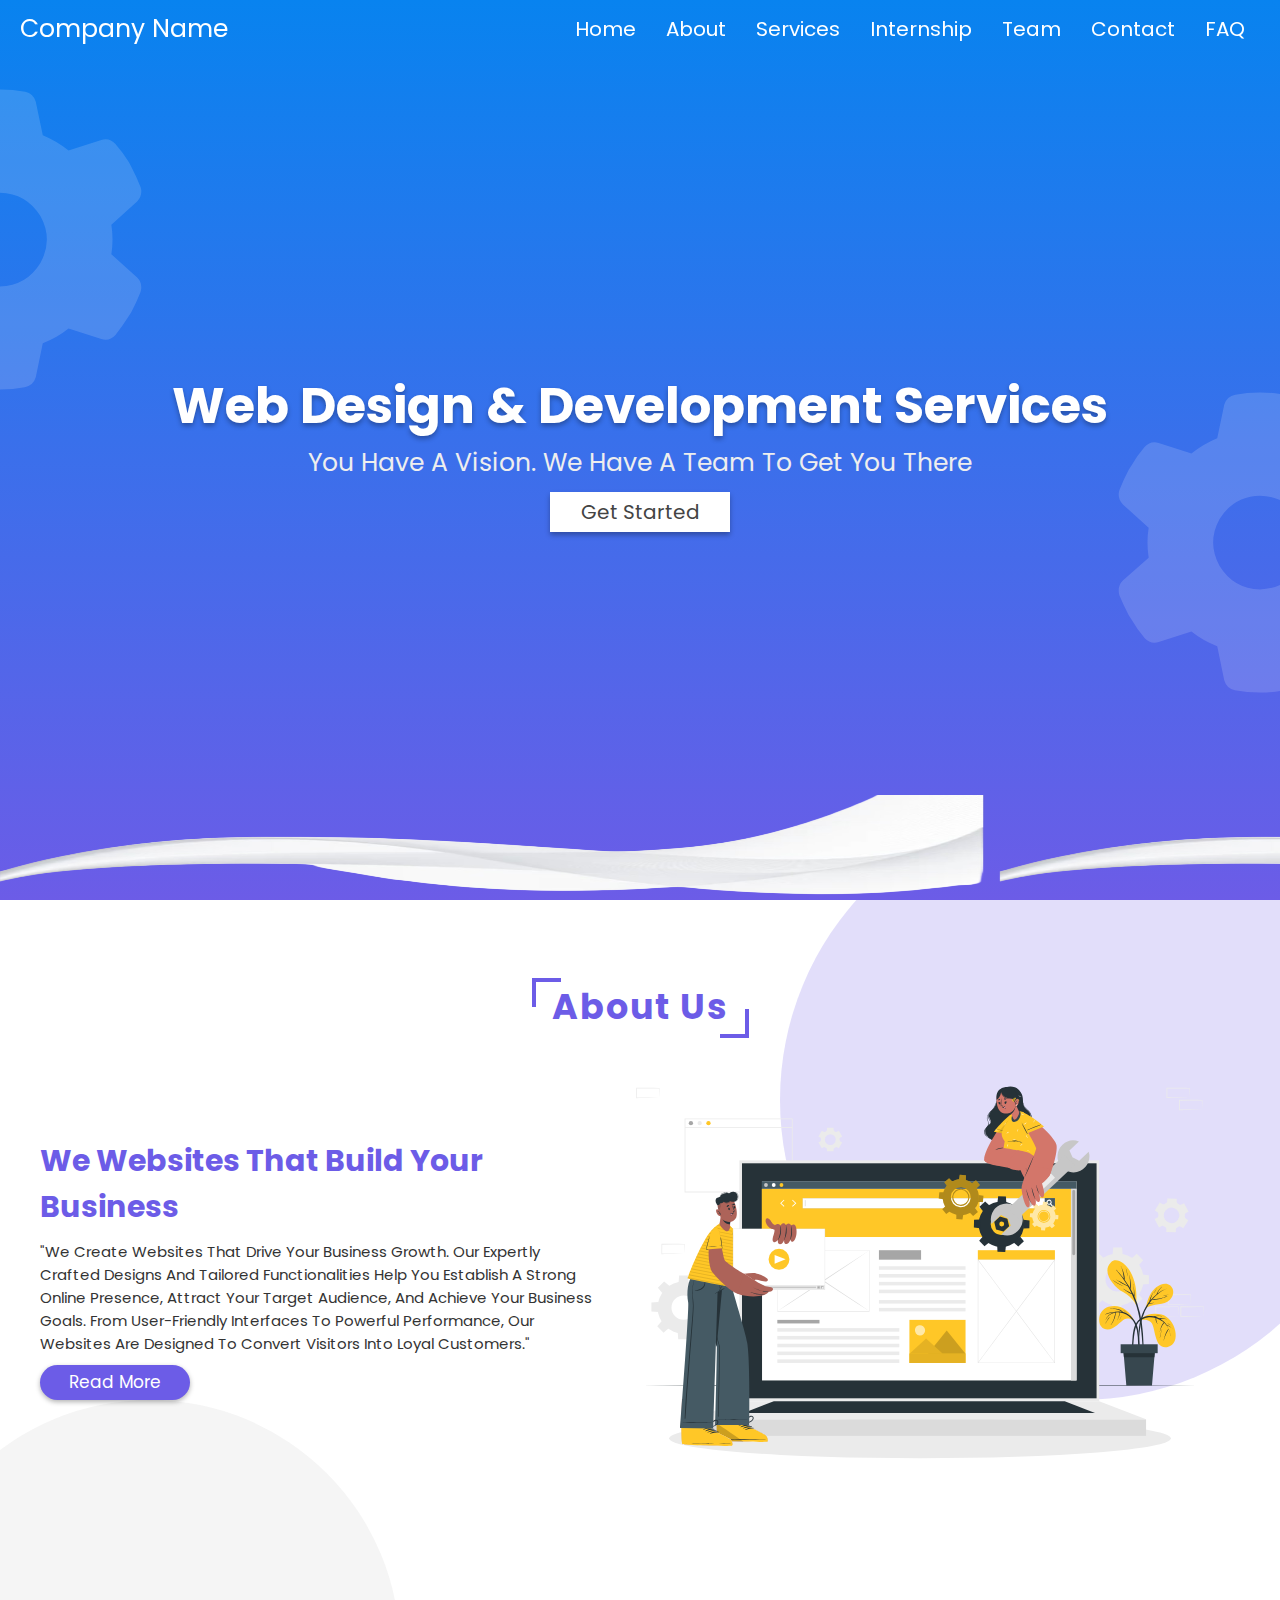
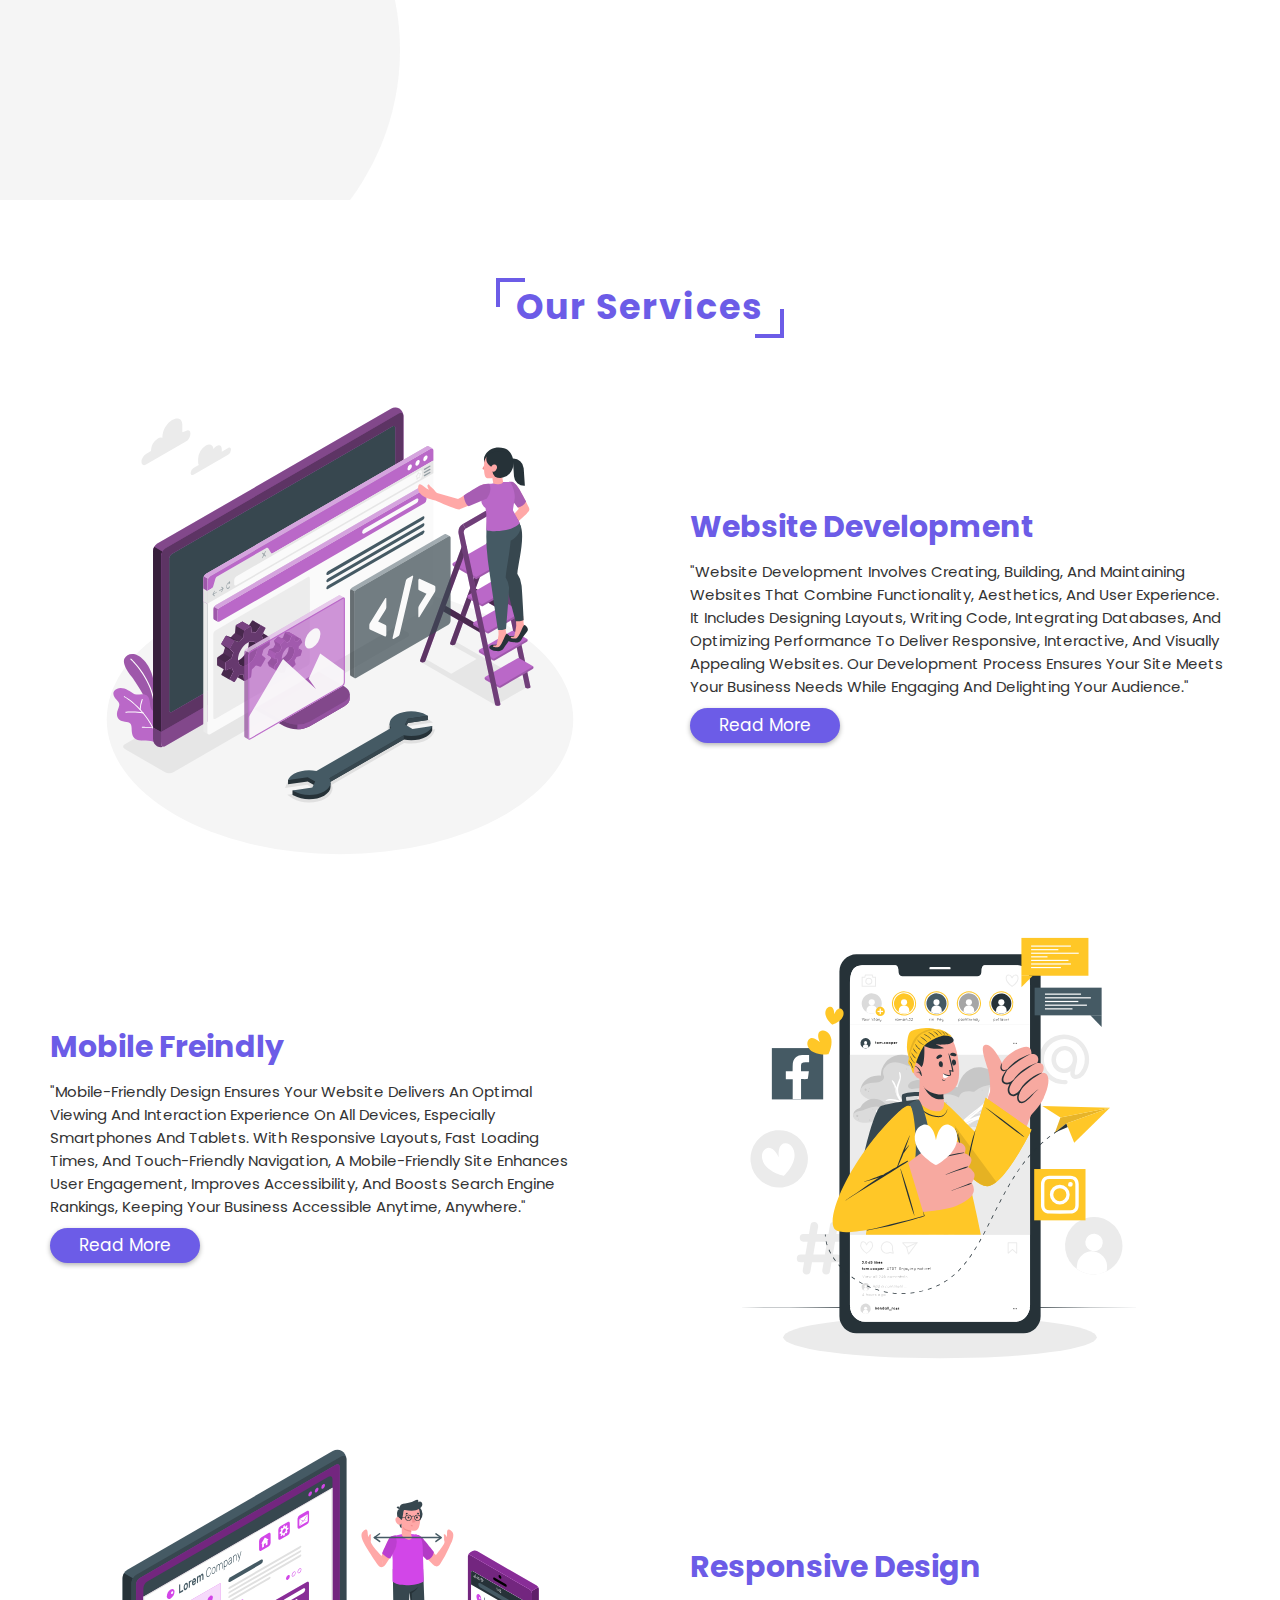
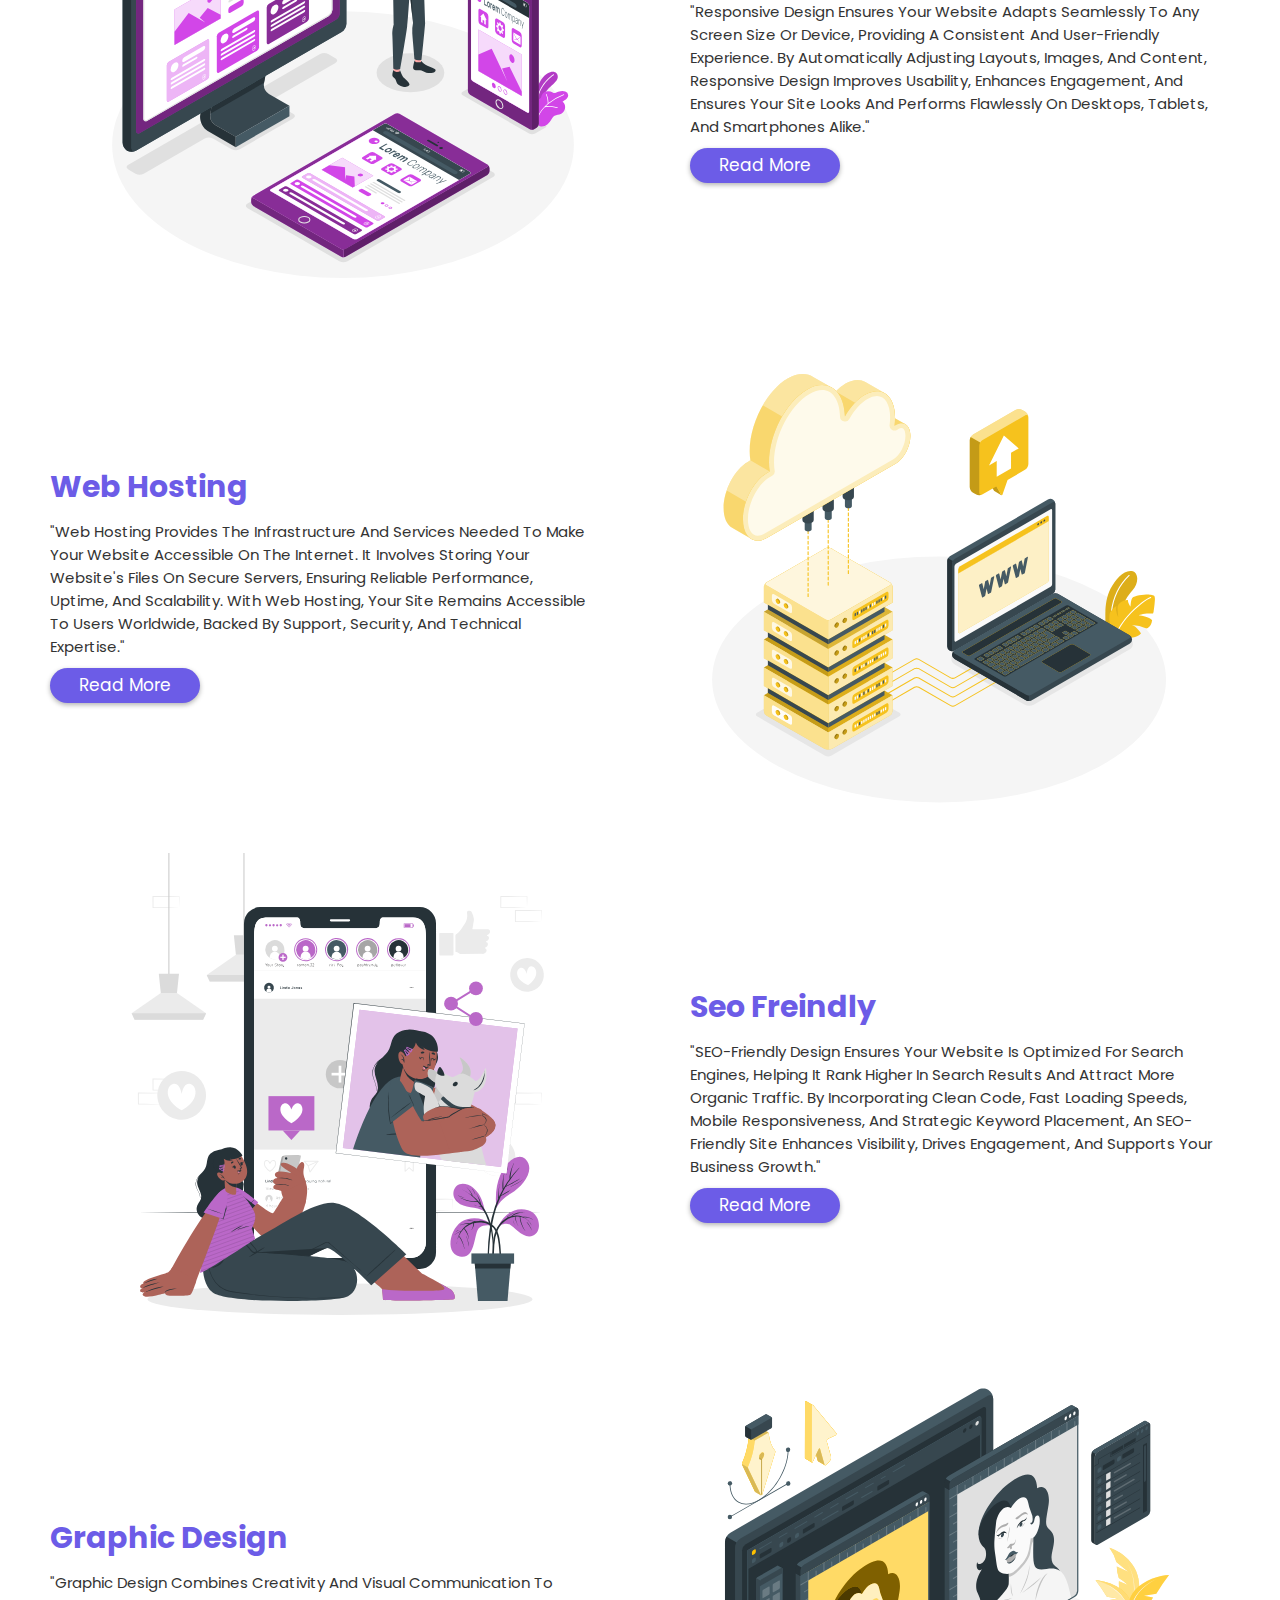
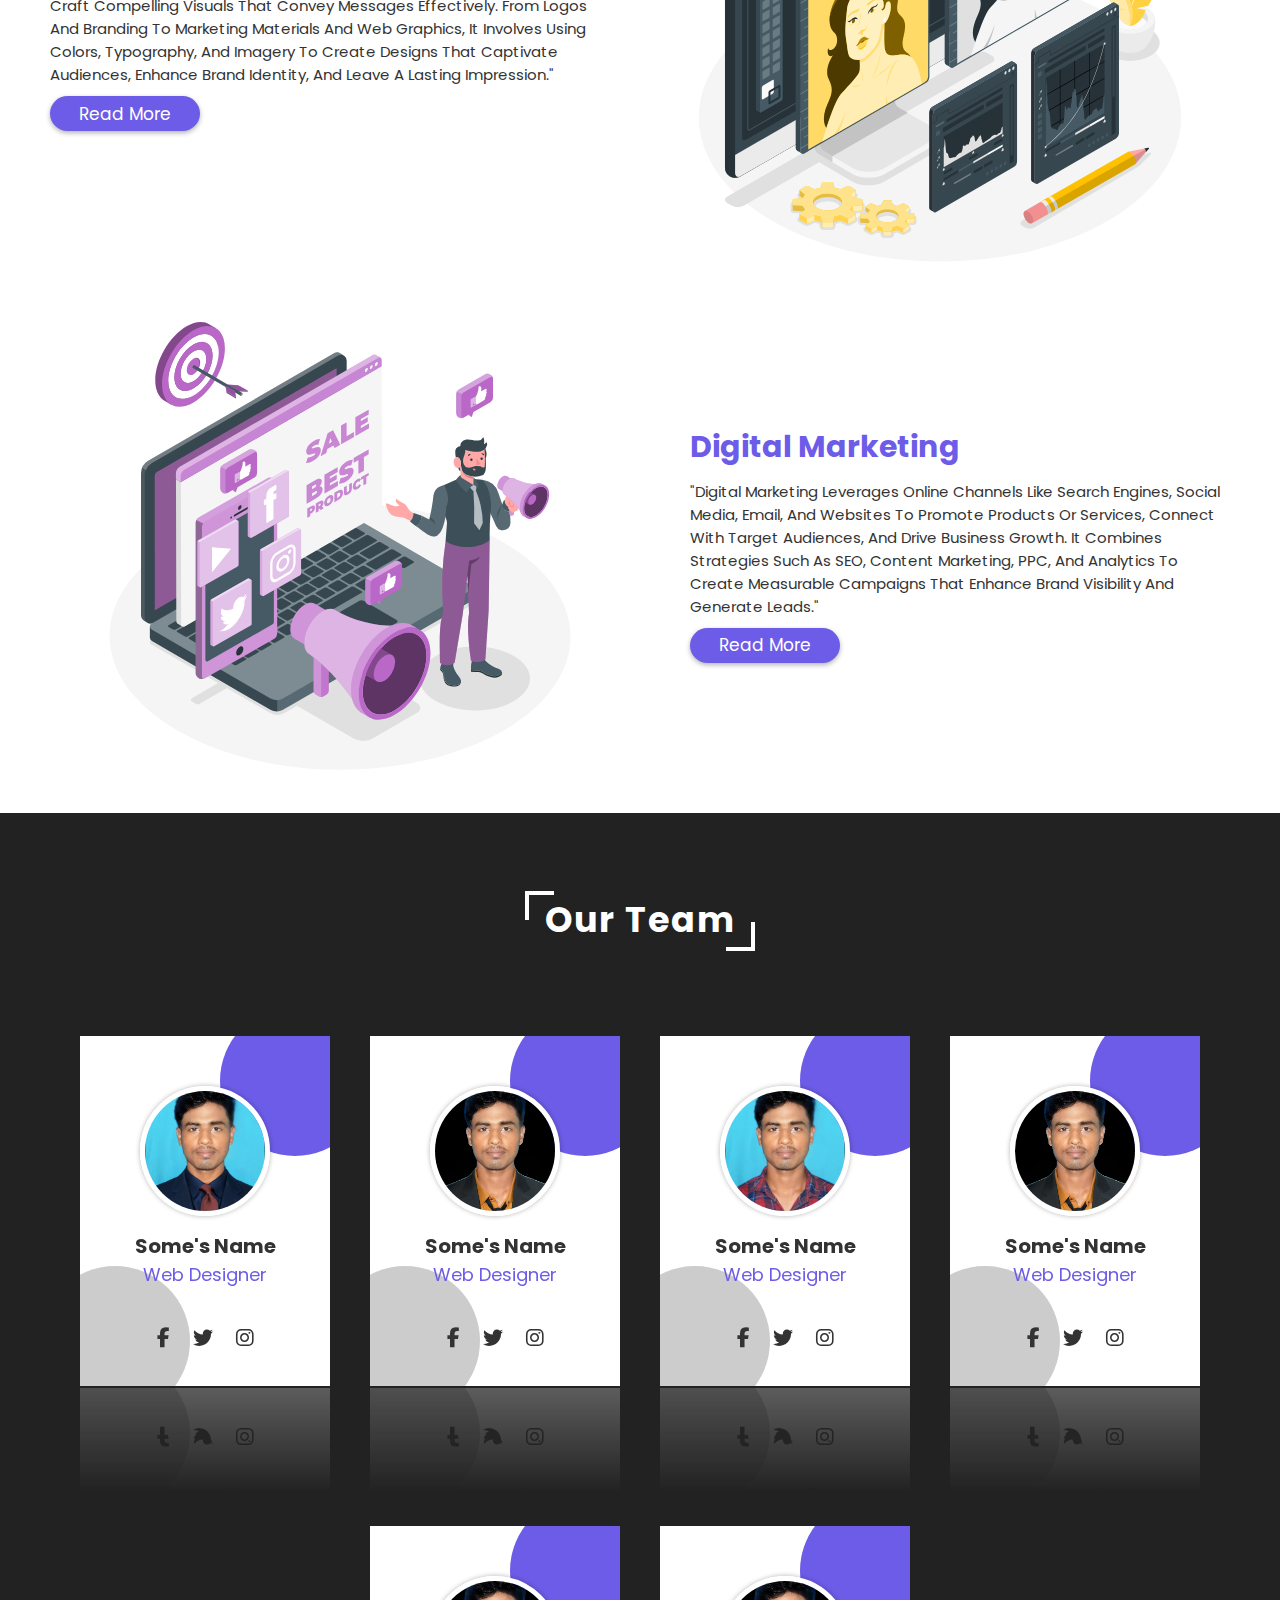
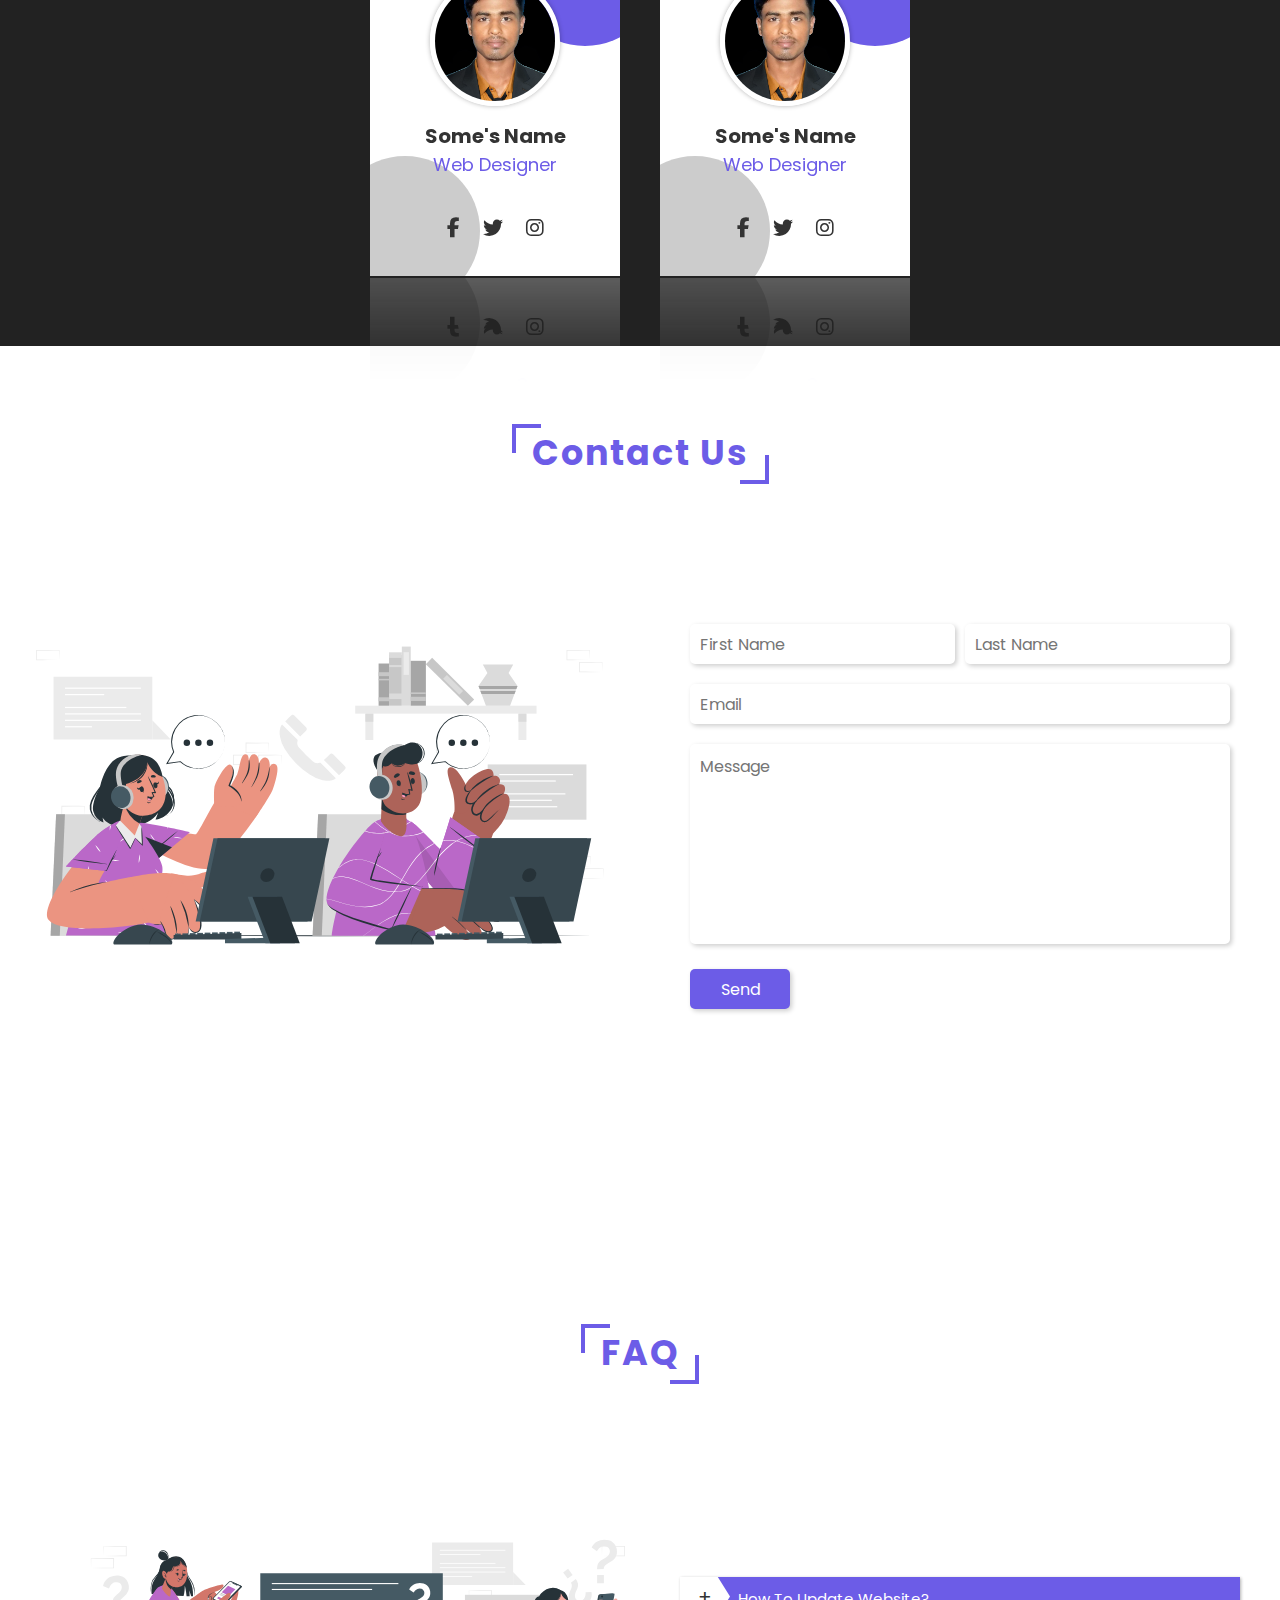
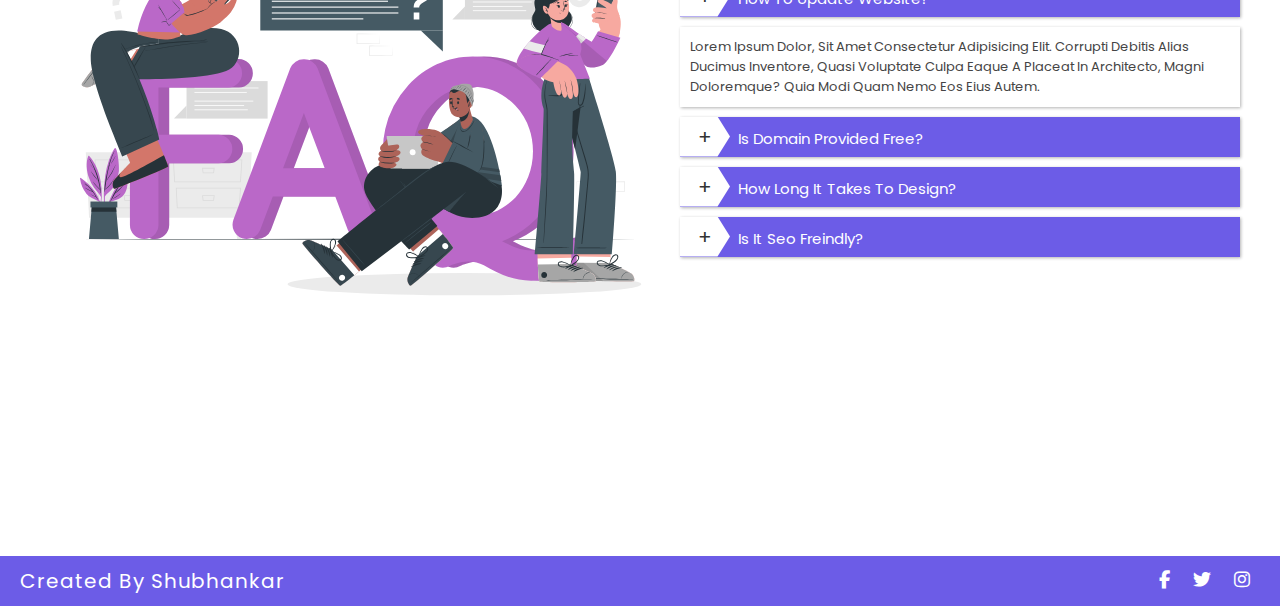
<file: index.html>
<!DOCTYPE html>
<html lang="en">
<head>
    <meta charset="UTF-8">
    <meta name="viewport" content="width=device-width, initial-scale=1.0">

    <!-- font awesome file link  -->
     <link rel="stylesheet" href="https://cdnjs.cloudflare.com/ajax/libs/font-awesome/6.7.1/css/all.min.css">

     <!-- custom css file link  -->
      <link rel="stylesheet" href="style.css">
      <link rel="icon" href="images/SCA-logo.png" type="images/png">
    <title>IT Company</title>
</head>
<body>

    <!-- header section starts  -->

    <header class="header">
      
      <a href="#" class="logo"> 
        <!-- <img src="images/SCA-logo.png" alt="" style="width: 70px; height: 50px;"> -->
        <!-- <i class="fas fa-magic"></i> -->
        Company Name</a>

        <div class="fas fa-bars"></div>


        <nav class="navbar">
            <ul>
                <li><a href="#home">Home</a></li>
                <li><a href="about.html">About</a></li>
                <li><a href="service.html">Services</a></li>
                <li><a href="internship.html">Internship</a></li>
                <li><a href="team.html">Team</a></li>
                <li><a href="contact.html">Contact</a></li>
                <li><a href="faq.html">FAQ</a></li>
                


            </ul>
        </nav>
    </header>

    <!-- header section ends  -->

    <!-- home section starts  -->

    <section id="home" class="home">

        <h1 class="banner">web design & development services</h1>
        <h3 class="slogan">you have a vision. We have a team to get you there</h3>
        <a href="contact.form/index.html"><button>get started</button></a>


        <div class="wave wave1"></div>
        <div class="wave wave2"></div>
        <div class="wave wave3"></div>

        <div class="fas fa-cog nut1"></div>
        <div class="fas fa-cog nut2"></div>


    </section>





    <!-- home section ends  -->


    <!-- about section starts  -->

    <section id="about" class="about">
        <h1 class="heading">About us</h1>
        <div class="row">
            <div class="content">
                <h3>We websites that build your business</h3>
                <p>"We create websites that drive your business growth. Our expertly crafted designs 
                    and tailored functionalities help you establish a strong online presence, attract
                    your target audience, and achieve your business goals. From user-friendly interfaces
                    to powerful performance, our websites are designed to convert visitors into loyal customers."
                </p>
                    <a href="about.html"><button class="btn">read more</button></a>
            </div>
            <div class="image">
                <img src="images/about-image.svg" alt="">
            </div>
        </div>

    </section>





    <!-- about section ends  -->

    <!-- service section starts  -->
     
    <section id="service" class="service">
        <h1 class="heading">Our Services</h1>

        <div class="row">
            <div class="image">
                <img src="images/img1.svg" alt="">
            </div>
            <div class="content">
                <h3>Website development</h3>
                <p>"Website development involves creating, building, and maintaining websites
                    that combine functionality, aesthetics, and user experience. It includes
                    designing layouts, writing code, integrating databases, and optimizing
                    performance to deliver responsive, interactive, and visually appealing
                    websites. Our development process ensures your site meets your business
                    needs while engaging and delighting your audience."
                </p>
                      <a href="#"><button class="btn">read more</button></a>
            </div>
        </div>

        <div class="row">
            
            <div class="content">
                <h3>Mobile Freindly</h3>
                <p>"Mobile-friendly design ensures your website delivers an optimal viewing and
                    interaction experience on all devices, especially smartphones and tablets. 
                    With responsive layouts, fast loading times, and touch-friendly navigation,
                    a mobile-friendly site enhances user engagement, improves accessibility,
                    and boosts search engine rankings, keeping your business accessible anytime, anywhere."
                </p>
                      <a href="#"><button class="btn">read more</button></a>
            </div>
            <div class="image">
                <img src="images/img2.svg" alt="">
            </div>
        </div>

        <div class="row">
            <div class="image">
                <img src="images/img3.svg" alt="">
            </div>
            <div class="content">
                <h3>Responsive Design</h3>
                <p>"Responsive design ensures your website adapts seamlessly to any screen size or 
                    device, providing a consistent and user-friendly experience. By automatically 
                    adjusting layouts, images, and content, responsive design improves usability,
                    enhances engagement, and ensures your site looks and performs flawlessly on 
                    desktops, tablets, and smartphones alike."
                </p>
                      <a href="#"><button class="btn">read more</button></a>
            </div>
        </div>

        <div class="row">
            
            <div class="content">
                <h3>Web Hosting</h3>
                <p>"Web hosting provides the infrastructure and services needed to make your website
                    accessible on the internet. It involves storing your website's files on secure
                    servers, ensuring reliable performance, uptime, and scalability. With web hosting,
                    your site remains accessible to users worldwide, backed by support, security,
                    and technical expertise."
                </p>
                      <a href="#"><button class="btn">read more</button></a>
            </div>
            <div class="image">
                <img src="images/img4.svg" alt="">
            </div>
        </div>

        <div class="row">

            <div class="image">
                <img src="images/img5.svg" alt="">
            </div>
            
            <div class="content">
                <h3>seo Freindly</h3>
                <p>"SEO-friendly design ensures your website is optimized for search engines, 
                    helping it rank higher in search results and attract more organic traffic.
                    By incorporating clean code, fast loading speeds, mobile responsiveness,
                    and strategic keyword placement, an SEO-friendly site enhances visibility, 
                    drives engagement, and supports your business growth."
                </p>
                      <a href="#"><button class="btn">read more</button></a>
            </div>
            
        </div>

        <div class="row">
            
            <div class="content">
                <h3>Graphic Design</h3>
                <p>"Graphic design combines creativity and visual communication to craft compelling 
                    visuals that convey messages effectively. From logos and branding to marketing 
                    materials and web graphics, it involves using colors, typography, and imagery
                    to create designs that captivate audiences, enhance brand identity, and leave a lasting impression."
                </p>
                      <a href="#"><button class="btn">read more</button></a>
            </div>
            <div class="image">
                <img src="images/img6.svg" alt="">
            </div>
        </div>

        <div class="row">

            <div class="image">
                <img src="images/img7.svg" alt="">
            </div>
            
            <div class="content">
                <h3>Digital Marketing</h3>
                <p>"Digital marketing leverages online channels like search engines, social media,
                     email, and websites to promote products or services, connect with target
                      audiences, and drive business growth. It combines strategies such as SEO,
                       content marketing, PPC, and analytics to create measurable campaigns that
                        enhance brand visibility and generate leads."
                </p>
                      <a href="#"><button class="btn">read more</button></a>
            </div>
            
        </div>



    </section>


    <!-- service section ends  -->


    <!-- team section starts  -->

    <section id="team" class="team">
        <h1 class="heading">Our Team</h1>

        <div class="row">
            <div class="card">
                <div class="image">
                    <img src="images/pic1.png" alt="">
                </div>
                <div class="info">
                    <h3>some's name</h3>
                    <span>Web designer</span>
                    <div class="icons">
                        <a href="#" class="fab fa-facebook-f"></a>
                        <a href="#" class="fab fa-twitter"></a>
                        <a href="#" class="fab fa-instagram"></a>
                    </div>
                </div>
            </div>


            <div class="card">
                <div class="image">
                    <img src="images/pic2.png" alt="">
                </div>
                <div class="info">
                    <h3>some's name</h3>
                    <span>Web designer</span>
                    <div class="icons">
                        <a href="#" class="fab fa-facebook-f"></a>
                        <a href="#" class="fab fa-twitter"></a>
                        <a href="#" class="fab fa-instagram"></a>
                    </div>
                </div>
            </div>



            <div class="card">
                <div class="image">
                    <img src="images/pic3.jpeg" alt="">
                </div>
                <div class="info">
                    <h3>some's name</h3>
                    <span>Web designer</span>
                    <div class="icons">
                        <a href="#" class="fab fa-facebook-f"></a>
                        <a href="#" class="fab fa-twitter"></a>
                        <a href="#" class="fab fa-instagram"></a>
                    </div>
                </div>
            </div>

            <div class="card">
                <div class="image">
                    <img src="images/pic2.png" alt="">
                </div>
                <div class="info">
                    <h3>some's name</h3>
                    <span>Web designer</span>
                    <div class="icons">
                        <a href="#" class="fab fa-facebook-f"></a>
                        <a href="#" class="fab fa-twitter"></a>
                        <a href="#" class="fab fa-instagram"></a>
                    </div>
                </div>
            </div>

            <div class="card">
                <div class="image">
                    <img src="images/pic2.png" alt="">
                </div>
                <div class="info">
                    <h3>some's name</h3>
                    <span>Web designer</span>
                    <div class="icons">
                        <a href="#" class="fab fa-facebook-f"></a>
                        <a href="#" class="fab fa-twitter"></a>
                        <a href="#" class="fab fa-instagram"></a>
                    </div>
                </div>
            </div>

            <div class="card">
                <div class="image">
                    <img src="images/pic2.png" alt="">
                </div>
                <div class="info">
                    <h3>some's name</h3>
                    <span>Web designer</span>
                    <div class="icons">
                        <a href="#" class="fab fa-facebook-f"></a>
                        <a href="#" class="fab fa-twitter"></a>
                        <a href="#" class="fab fa-instagram"></a>
                    </div>
                </div>
            </div>
        </div>
         

    </section>





    <!-- team section ends  -->




<!-- Contact section starts  -->

<section id="contact" class="contact">
    <h1 class="heading">Contact Us</h1>

    <div class="row">
        <div class="image">
            <img src="images/contact-image.svg" alt="">
        </div>

        <div class="form-container">
            <form action="">
                <div class="inputBox">
                    <input type="text" placeholder="first name">
                    <input type="text" placeholder="last name">
                </div>

                <input type="email" placeholder="email">
                <textarea name="" id="" cols="30" rows="10" placeholder="message"></textarea>
                <input type="submit" value="send">


            </form>
        </div>
    </div>


</section>



<!-- Contact section ends  -->



<!-- FAQ section starts  -->

<section id="faq" class="faq">
    <h1 class="heading">FAQ</h1>
    <div class="row">
        <div class="image">
            <img src="images/faq-image.svg" alt="">
        </div>
        <div class="accordion-container">

            <div class="accordion">
                <div class="accordion-header">
                    <span>+</span>
                    <h3>How To update website?</h3> 
                </div>
                <div class="accordion-body">
                    <p>Lorem ipsum dolor, sit amet consectetur adipisicing elit.
                        Corrupti debitis alias ducimus inventore, quasi voluptate
                        culpa eaque a placeat in architecto, magni doloremque?
                        Quia modi quam nemo eos eius autem.
                    </p>
                </div>
            </div>

            <div class="accordion">
                <div class="accordion-header">
                    <span>+</span>
                    <h3>Is domain provided free?</h3> 
                </div>
                <div class="accordion-body">
                    <p>Lorem ipsum dolor, sit amet consectetur adipisicing elit.
                        Corrupti debitis alias ducimus inventore, quasi voluptate
                        culpa eaque a placeat in architecto, magni doloremque?
                        Quia modi quam nemo eos eius autem.
                    </p>
                </div>
            </div>

            <div class="accordion">
                <div class="accordion-header">
                    <span>+</span>
                    <h3>How long it takes to design?</h3> 
                </div>
                <div class="accordion-body">
                    <p>Lorem ipsum dolor, sit amet consectetur adipisicing elit.
                        Corrupti debitis alias ducimus inventore, quasi voluptate
                        culpa eaque a placeat in architecto, magni doloremque?
                        Quia modi quam nemo eos eius autem.
                    </p>
                </div>
            </div>

            <div class="accordion">
                <div class="accordion-header">
                    <span>+</span>
                    <h3>is it seo freindly?</h3> 
                </div>
                <div class="accordion-body">
                    <p>Lorem ipsum dolor, sit amet consectetur adipisicing elit.
                        Corrupti debitis alias ducimus inventore, quasi voluptate
                        culpa eaque a placeat in architecto, magni doloremque?
                        Quia modi quam nemo eos eius autem.
                    </p>
                </div>
            </div>
        </div>
    </div>
</section>

<!-- FAQ section ends  -->


<!-- footer section starts  -->

<section class="footer">
    <h1>Created by Shubhankar</h1>

    <div class="icons">
        <a href="https://www.facebook.com/share/15pWGEu2M7/" class="fab fa-facebook-f"></a>
        <a href="#" class="fab fa-twitter"></a>
        <a href="#" class="fab fa-instagram"></a>

    </div>



</section>



<!-- footer section ends  -->



















    <!-- jquery file link  -->

    <script src="https://cdnjs.cloudflare.com/ajax/libs/jquery/3.7.1/jquery.min.js"></script>
        

    <!-- custom js file link  -->

    <script src="main.js"></script>
</body>
</html>
</file>
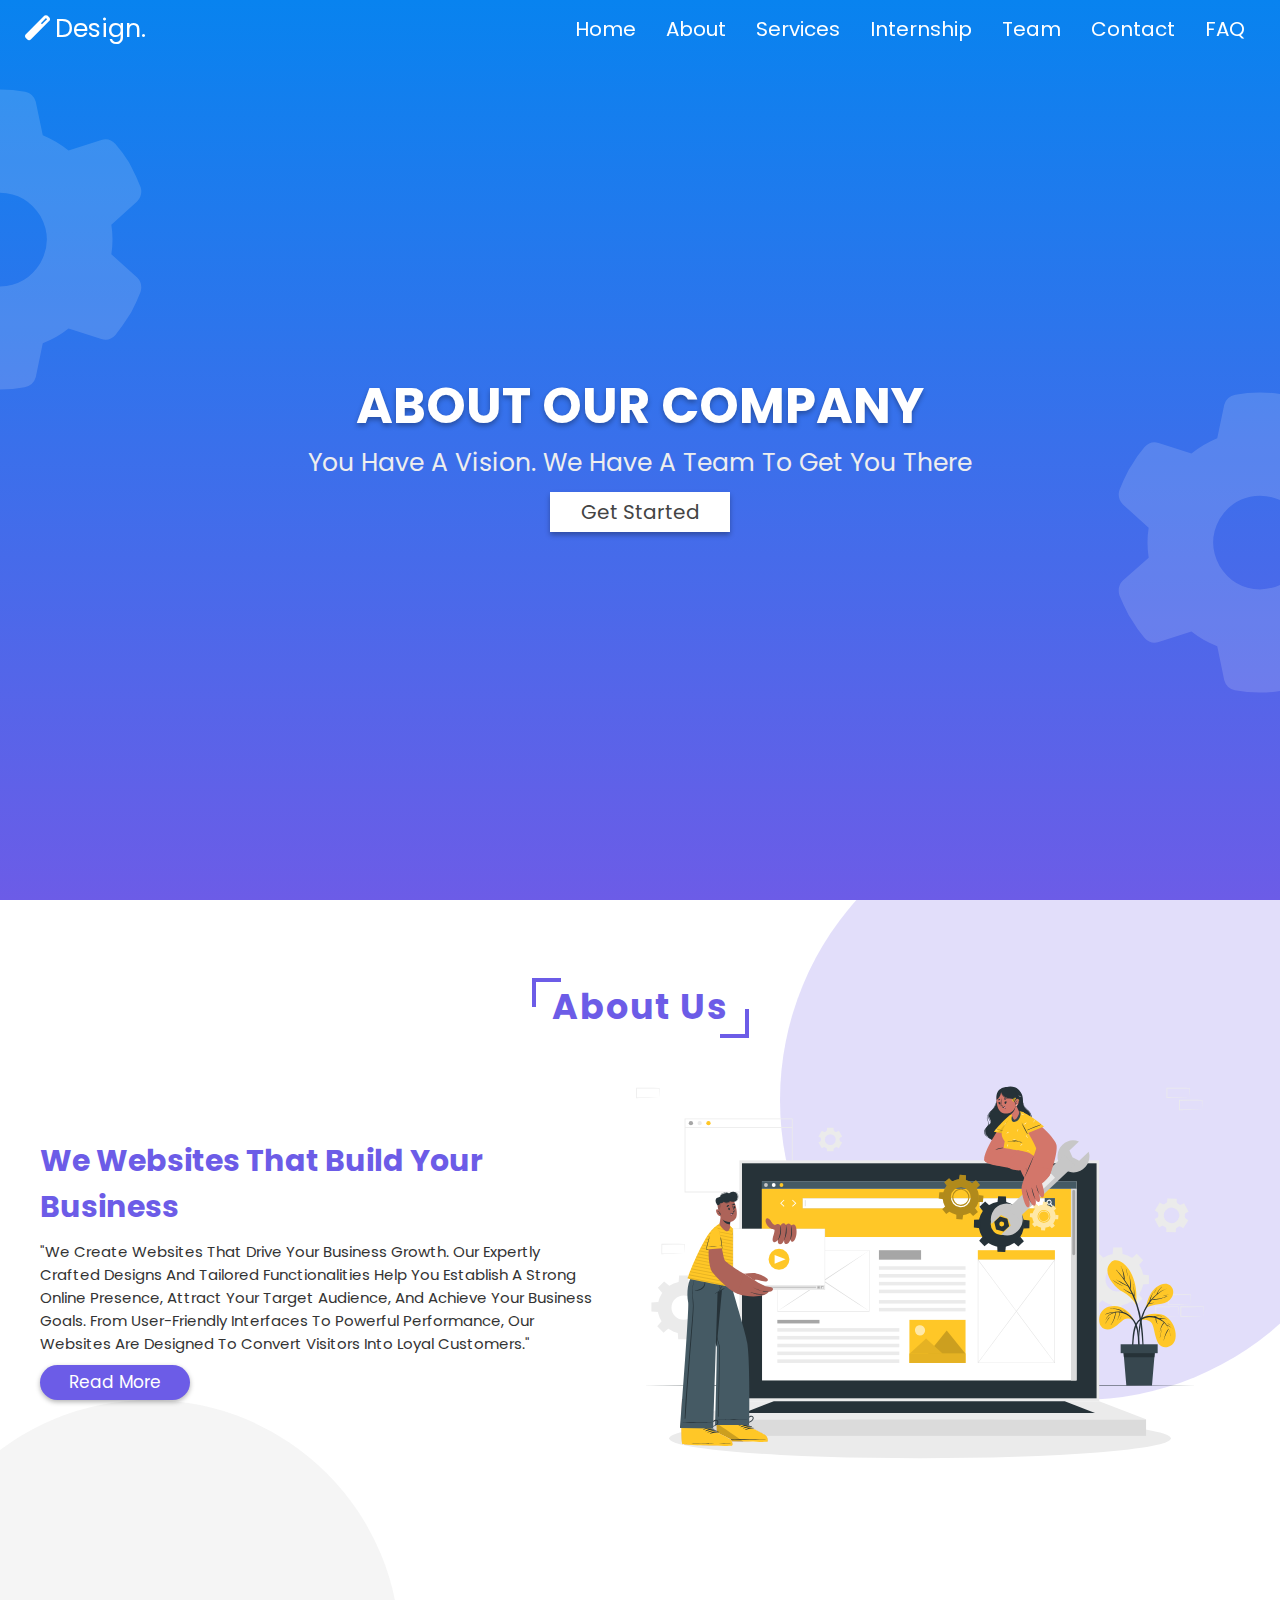
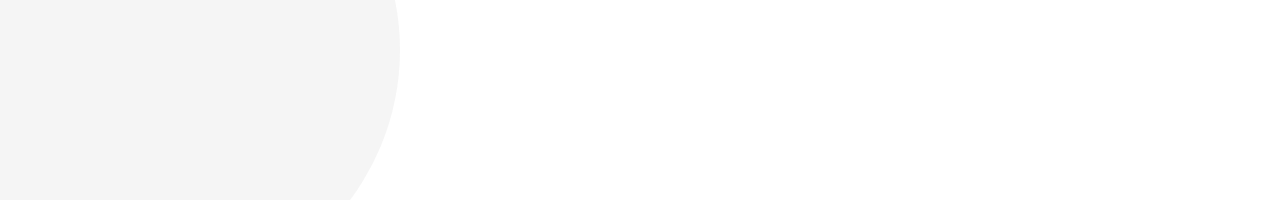
<file: about.html>
<!DOCTYPE html>
<html lang="en">
<head>
    <meta charset="UTF-8">
    <meta name="viewport" content="width=device-width, initial-scale=1.0">

    <!-- font awesome file link  -->
     <link rel="stylesheet" href="https://cdnjs.cloudflare.com/ajax/libs/font-awesome/6.7.1/css/all.min.css">

     <!-- custom css file link  -->
      <link rel="stylesheet" href="style.css">
    <title>About us</title>
</head>
<body>

    <!-- header section starts  -->

    <header class="header" style="background-color: rgb(110, 105, 206);">
        <a href="#" class="logo"><i class="fas fa-magic"></i>Design.</a>

        <div class="fas fa-bars"></div>


        <nav class="navbar" >
            <ul>
                <li><a href="index.html">Home</a></li>
                <li><a href="about.html">About</a></li>
                <li><a href="service.html">Services</a></li>
                <li><a href="internship.html">Internship</a></li>
                <li><a href="team.html">Team</a></li>
                <li><a href="contact.html">Contact</a></li>
                <li><a href="faq.html">FAQ</a></li>

            </ul>
        </nav>
    </header>

    <!-- header section ends  -->

    <!-- Home section starts  -->
    <section id="home" class="home">

        <h1 class="banner">ABOUT OUR COMPANY</h1>
        <h3 class="slogan">you have a vision. We have a team to get you there</h3>
        <a href="contact.form/index.html"><button>get started</button></a>

 

        <div class="fas fa-cog nut1"></div>
        <div class="fas fa-cog nut2"></div>


    </section>



    <!-- Home section ends  -->


    <section id="about" class="about">
        <h1 class="heading">About us</h1>
        <div class="row">
            <div class="content">
                <h3>We websites that build your business</h3>
                <p>"We create websites that drive your business growth. Our expertly crafted designs 
                    and tailored functionalities help you establish a strong online presence, attract
                    your target audience, and achieve your business goals. From user-friendly interfaces
                    to powerful performance, our websites are designed to convert visitors into loyal customers."
                </p>
                    <a href="#"><button class="btn">read more</button></a>
            </div>
            <div class="image">
                <img src="images/about-image.svg" alt="">
            </div>
        </div>

    </section>


    <!-- jquery file link  -->

    <script src="https://cdnjs.cloudflare.com/ajax/libs/jquery/3.7.1/jquery.min.js"></script>
        

    <!-- custom js file link  -->

    <script src="main.js"></script>
</body>
</html>
</file>
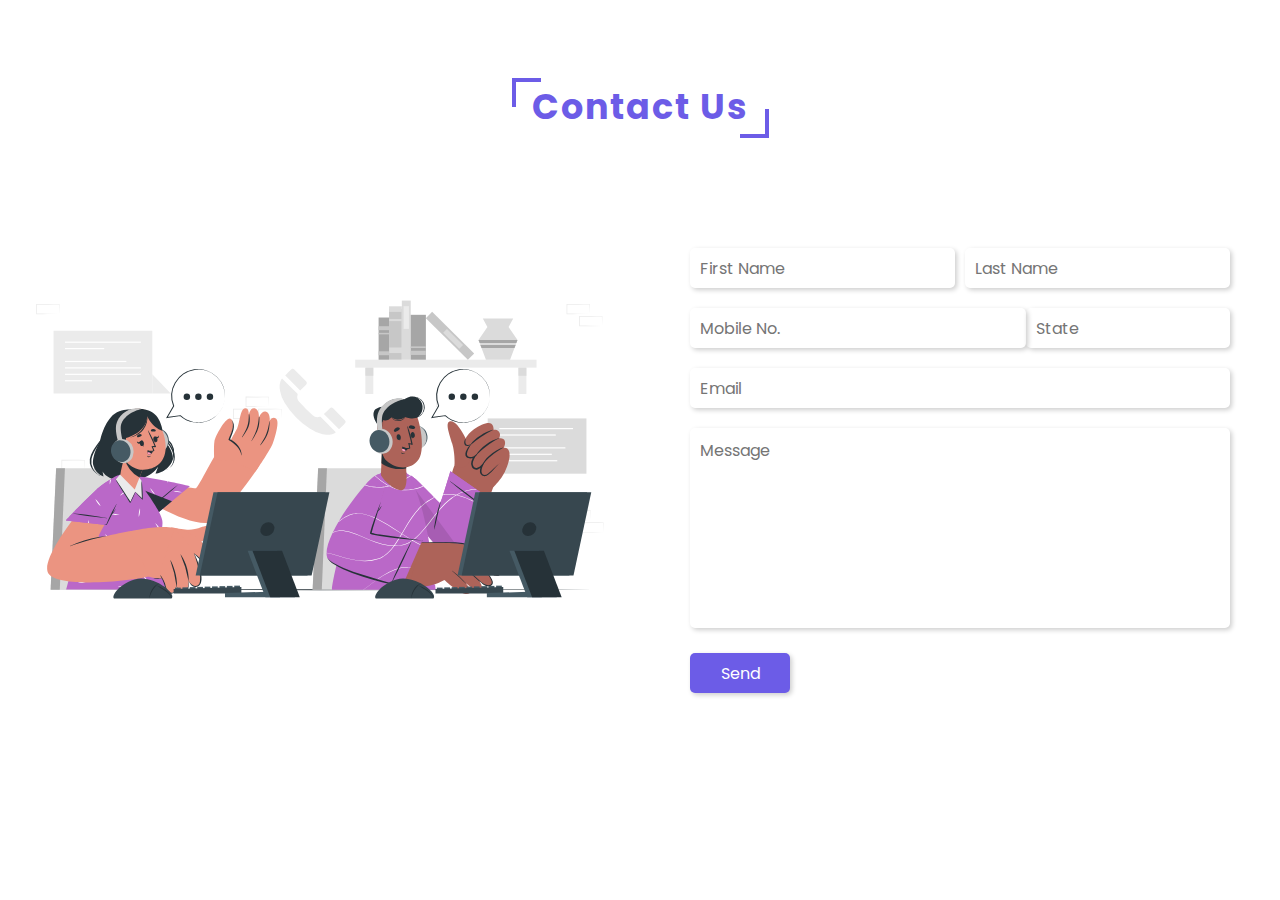
<file: contact.html>
<!DOCTYPE html>
<html lang="en">
<head>
    <meta charset="UTF-8">
    <meta name="viewport" content="width=device-width, initial-scale=1.0">

    <!-- font awesome file link  -->
     <link rel="stylesheet" href="https://cdnjs.cloudflare.com/ajax/libs/font-awesome/6.7.1/css/all.min.css">

     <!-- custom css file link  -->
      <link rel="stylesheet" href="style.css">
      <link rel="icon" href="images/SCA-logo.png" type="images/png">
    <title>IT Company</title>
</head>
<body>

    <!-- header section starts  -->

    <header class="header" style="background-color: rgb(13, 13, 218);">
      
      <a href="#" class="logo"> 
        <!-- <img src="images/SCA-logo.png" alt="" style="width: 70px; height: 50px;"> -->
        <!-- <i class="fas fa-magic"></i> -->
        Company Logo</a>

        <div class="fas fa-bars"></div>


        <nav class="navbar">
            <ul>
                <li><a href="index.html">Home</a></li>
                <li><a href="about.html">About</a></li>
                <li><a href="service.html">Services</a></li>
                <li><a href="internship.html">Internship</a></li>
                <li><a href="team.html">Team</a></li>
                <li><a href="contact.html">Contact</a></li>
                <li><a href="faq.html">FAQ</a></li>
                


            </ul>
        </nav>
    </header>

    <!-- header section ends  -->

     


    <!-- Contact section starts  -->

    <section id="contact" class="contact">
        <h1 class="heading">Contact Us</h1>

        <div class="row">
            <div class="image">
                <img src="images/contact-image.svg" alt="">
            </div>

            <div class="form-container">
                <form action="" method="POST" class="contact-left">
                    
                    <div class="inputBox">
                        <input type="text" placeholder="first name">
                        <input type="text" placeholder="last name">
                    </div>
                    <div class="inputBox">
                     
                      <input type="number" placeholder="Mobile No.">
                      <input type="text" placeholder="State">
                    </div>
                    
                    <input type="email" placeholder="email">
                    <textarea name="" id="" cols="30" rows="10" placeholder="message"></textarea>
                    <input type="submit" value="send">


                </form>
            </div>
        </div>


    </section>



    <!-- Contact section ends  -->

    <!-- jquery file link  -->

    <script src="https://cdnjs.cloudflare.com/ajax/libs/jquery/3.7.1/jquery.min.js"></script>
        

    <!-- custom js file link  -->

    <script src="main.js"></script>

</body>
</html>
</file>
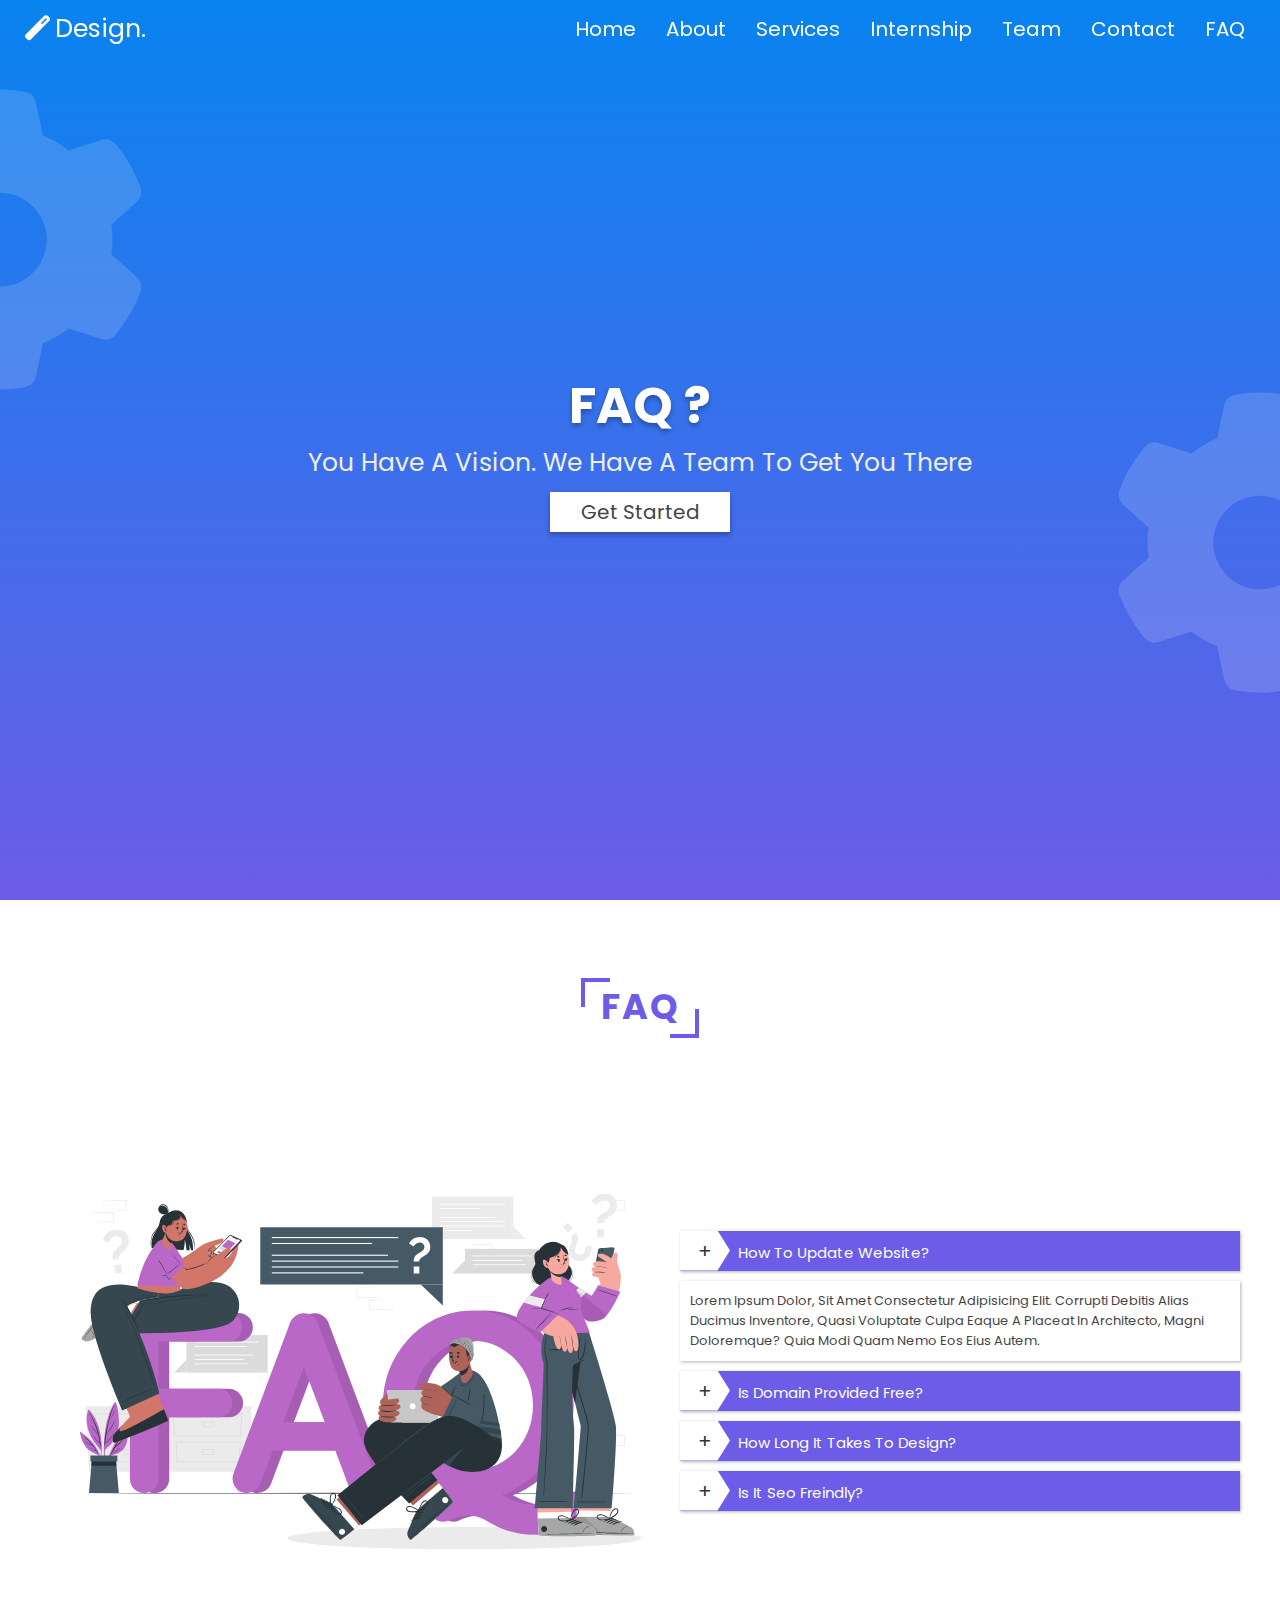
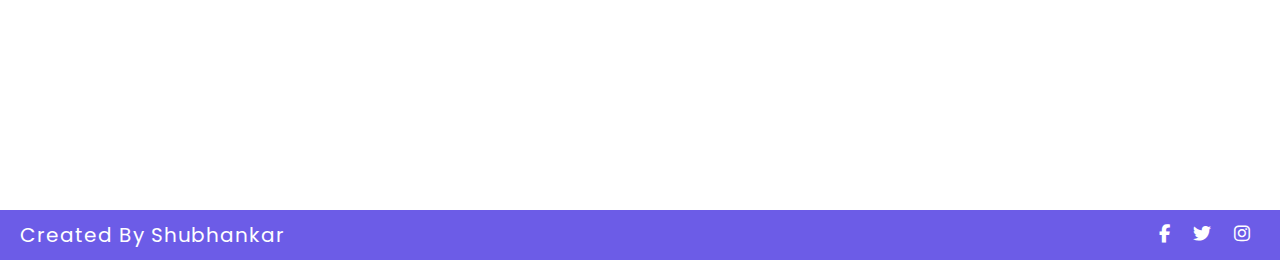
<file: faq.html>
<!DOCTYPE html>
<html lang="en">
<head>
    <meta charset="UTF-8">
    <meta name="viewport" content="width=device-width, initial-scale=1.0">

    <!-- font awesome file link  -->
     <link rel="stylesheet" href="https://cdnjs.cloudflare.com/ajax/libs/font-awesome/6.7.1/css/all.min.css">

     <!-- custom css file link  -->
      <link rel="stylesheet" href="style.css">
    <title>About us</title>
</head>
<body>

    <!-- header section starts  -->

    <header class="header" style="background-color: rgb(110, 105, 206);">
        <a href="#" class="logo"><i class="fas fa-magic"></i>Design.</a>

        <div class="fas fa-bars"></div>


        <nav class="navbar" >
            <ul>
                <li><a href="index.html">Home</a></li>
                <li><a href="about.html">About</a></li>
                <li><a href="service.html">Services</a></li>
                <li><a href="internship.html">Internship</a></li>
                <li><a href="team.html">Team</a></li>
                <li><a href="contact.html">Contact</a></li>
                <li><a href="faq.html">FAQ</a></li>

            </ul>
        </nav>
    </header>

    <!-- header section ends  -->

    <!-- Home section starts  -->
    <section id="home" class="home">

        <h1 class="banner">FAQ ?</h1>
        <h3 class="slogan">you have a vision. We have a team to get you there</h3>
        <a href="contact.form/index.html"><button>get started</button></a>

 

        <div class="fas fa-cog nut1"></div>
        <div class="fas fa-cog nut2"></div>


    </section>



    <!-- Home section ends  -->


    <!-- FAQ section starts  -->

    <section id="faq" class="faq">
        <h1 class="heading">FAQ</h1>
        <div class="row">
            <div class="image">
                <img src="images/faq-image.svg" alt="">
            </div>
            <div class="accordion-container">

                <div class="accordion">
                    <div class="accordion-header">
                        <span>+</span>
                        <h3>How To update website?</h3> 
                    </div>
                    <div class="accordion-body">
                        <p>Lorem ipsum dolor, sit amet consectetur adipisicing elit.
                            Corrupti debitis alias ducimus inventore, quasi voluptate
                            culpa eaque a placeat in architecto, magni doloremque?
                            Quia modi quam nemo eos eius autem.
                        </p>
                    </div>
                </div>

                <div class="accordion">
                    <div class="accordion-header">
                        <span>+</span>
                        <h3>Is domain provided free?</h3> 
                    </div>
                    <div class="accordion-body">
                        <p>Lorem ipsum dolor, sit amet consectetur adipisicing elit.
                            Corrupti debitis alias ducimus inventore, quasi voluptate
                            culpa eaque a placeat in architecto, magni doloremque?
                            Quia modi quam nemo eos eius autem.
                        </p>
                    </div>
                </div>

                <div class="accordion">
                    <div class="accordion-header">
                        <span>+</span>
                        <h3>How long it takes to design?</h3> 
                    </div>
                    <div class="accordion-body">
                        <p>Lorem ipsum dolor, sit amet consectetur adipisicing elit.
                            Corrupti debitis alias ducimus inventore, quasi voluptate
                            culpa eaque a placeat in architecto, magni doloremque?
                            Quia modi quam nemo eos eius autem.
                        </p>
                    </div>
                </div>

                <div class="accordion">
                    <div class="accordion-header">
                        <span>+</span>
                        <h3>is it seo freindly?</h3> 
                    </div>
                    <div class="accordion-body">
                        <p>Lorem ipsum dolor, sit amet consectetur adipisicing elit.
                            Corrupti debitis alias ducimus inventore, quasi voluptate
                            culpa eaque a placeat in architecto, magni doloremque?
                            Quia modi quam nemo eos eius autem.
                        </p>
                    </div>
                </div>
            </div>
        </div>
    </section>

    <!-- FAQ section ends  -->


    <!-- footer section starts  -->

    <section class="footer">
        <h1>Created by Shubhankar</h1>

        <div class="icons">
            <a href="#" class="fab fa-facebook-f"></a>
            <a href="#" class="fab fa-twitter"></a>
            <a href="#" class="fab fa-instagram"></a>

        </div>



    </section>



    <!-- footer section ends  -->

    <!-- jquery file link  -->

    <script src="https://cdnjs.cloudflare.com/ajax/libs/jquery/3.7.1/jquery.min.js"></script>
        

    <!-- custom js file link  -->

    <script src="main.js"></script>
</file>
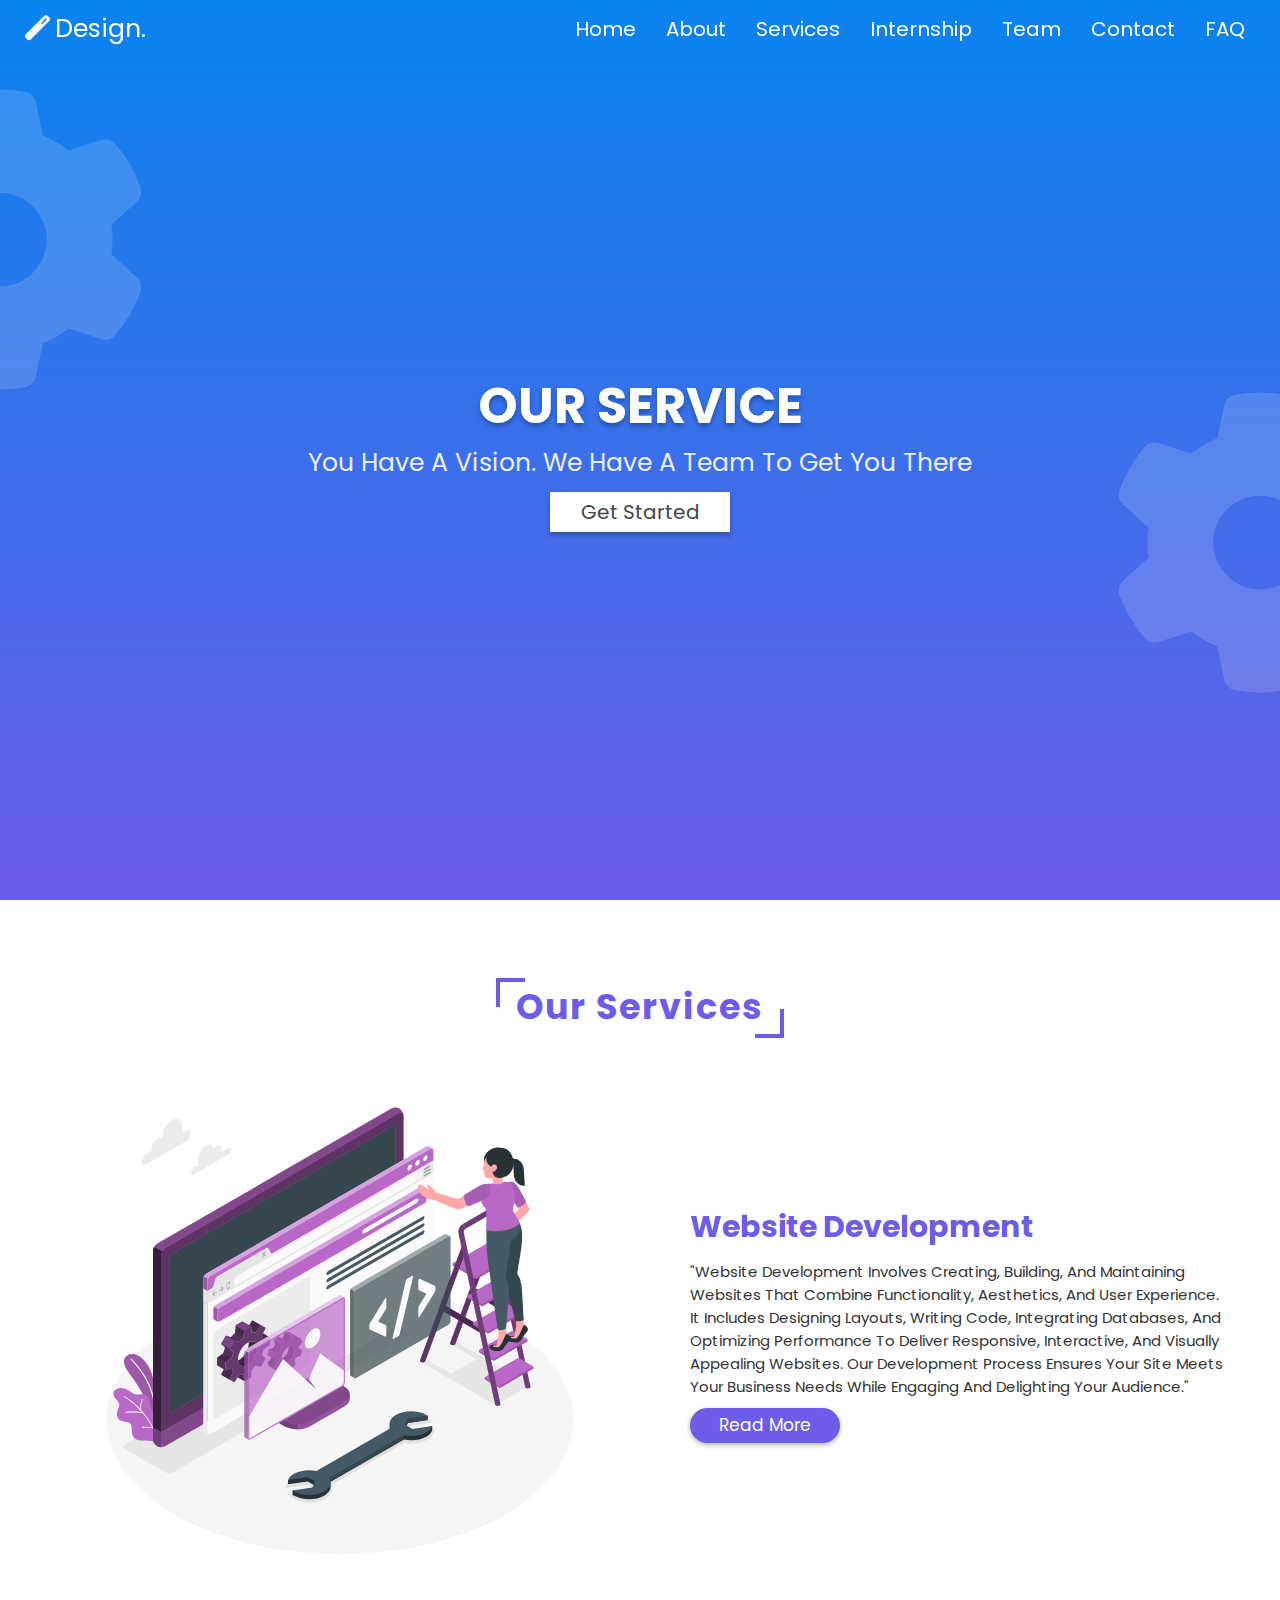
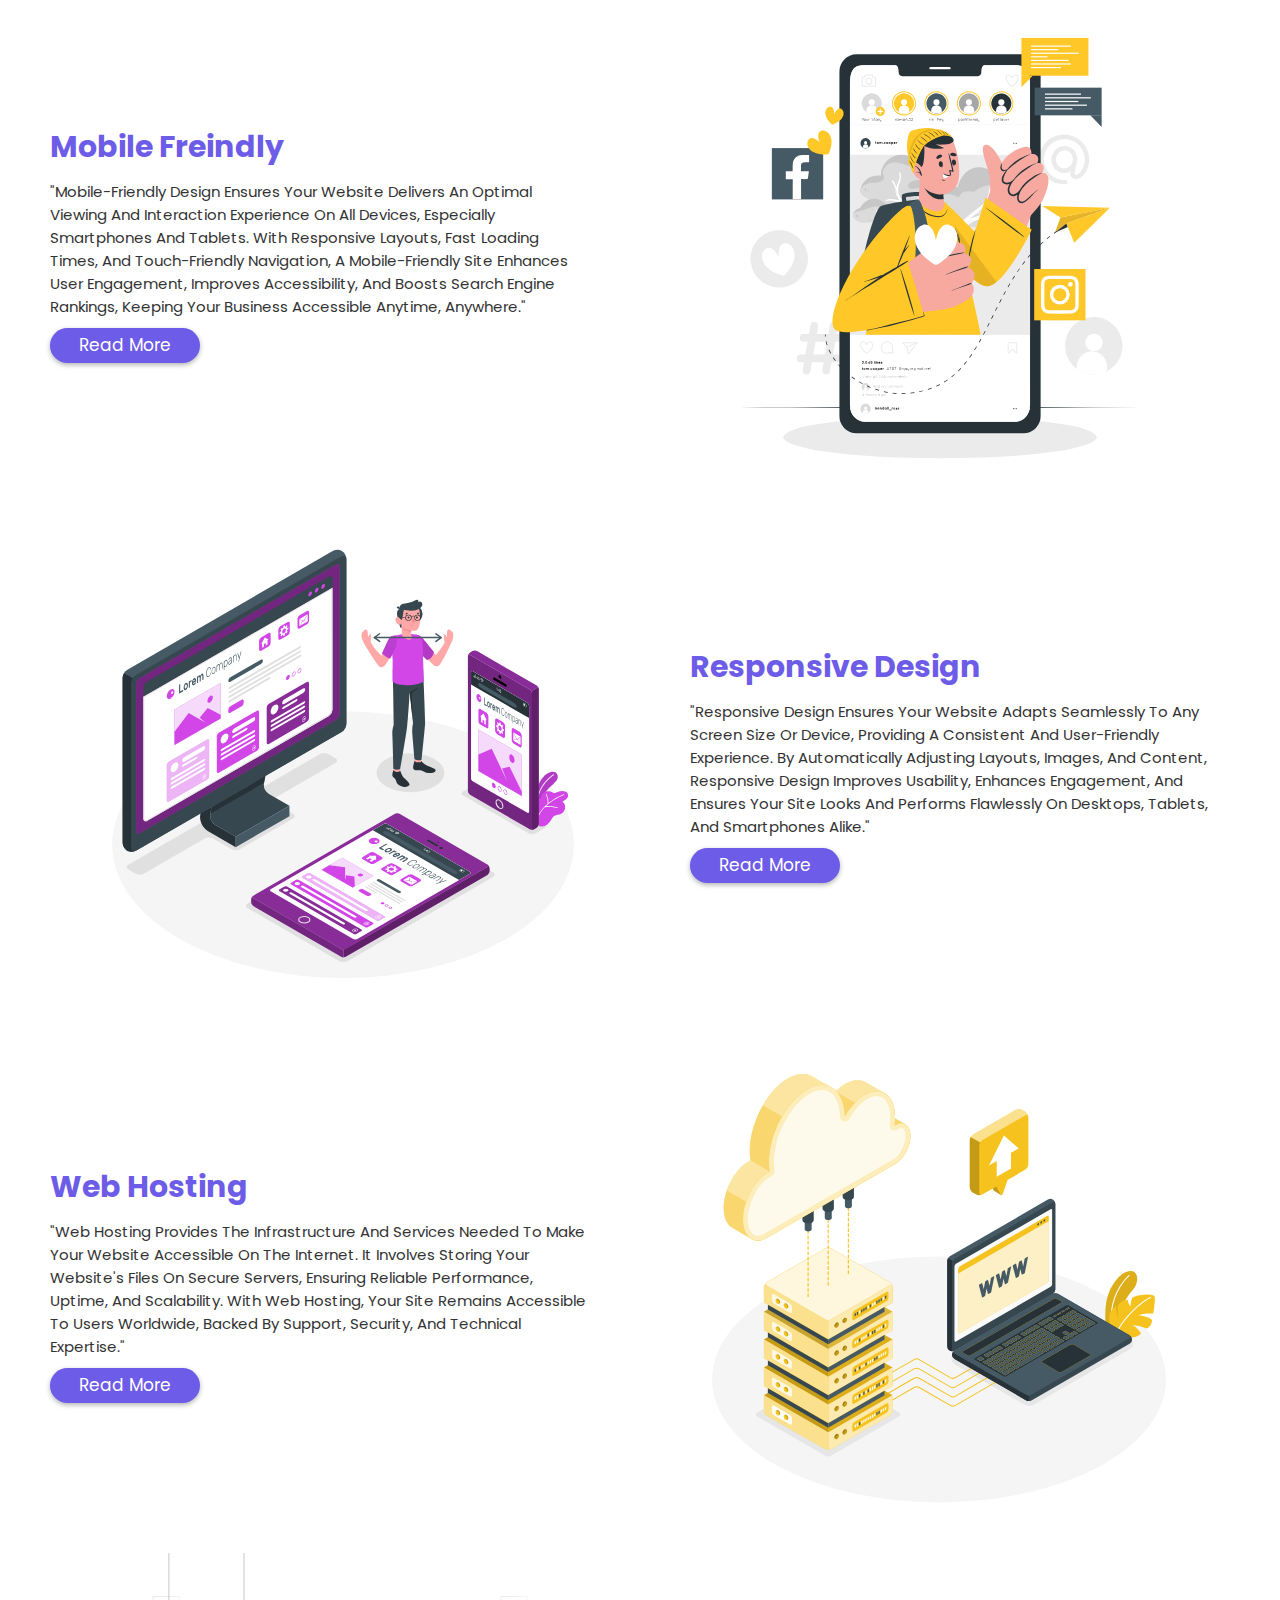
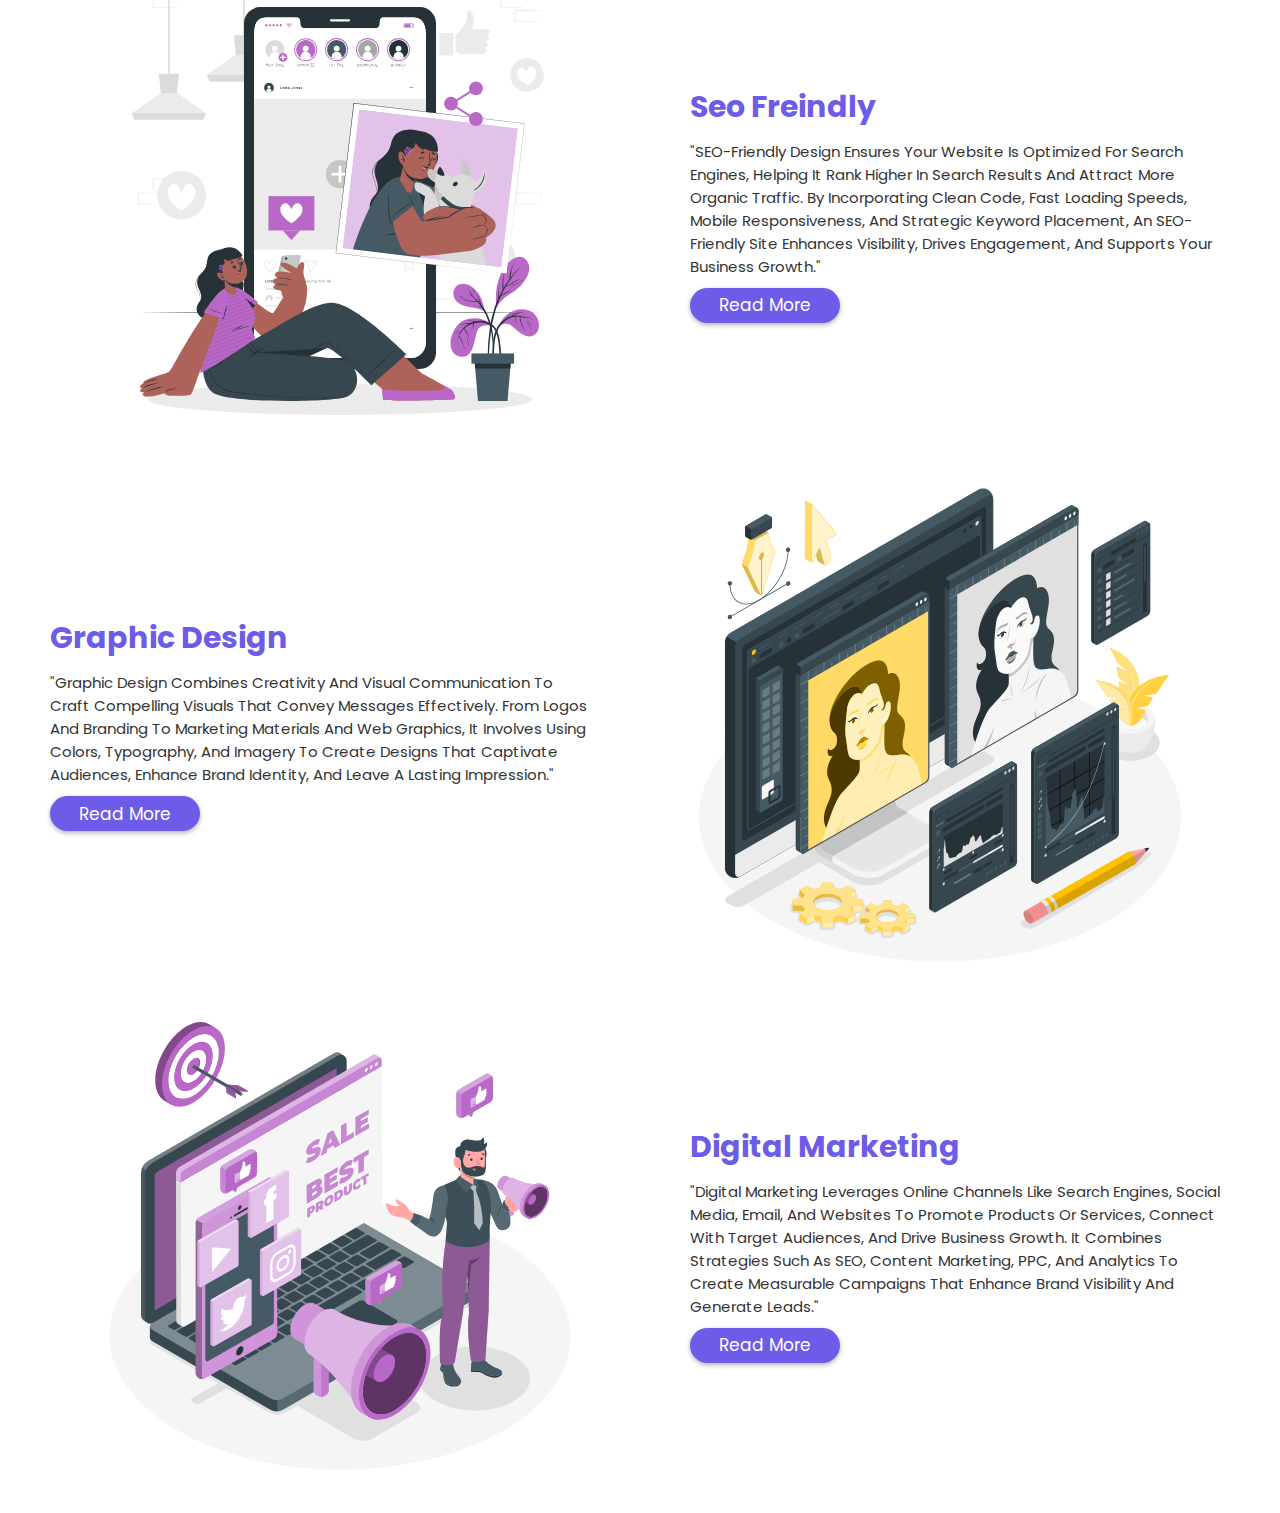
<file: service.html>
<!DOCTYPE html>
<html lang="en">
<head>
    <meta charset="UTF-8">
    <meta name="viewport" content="width=device-width, initial-scale=1.0">

    <!-- font awesome file link  -->
     <link rel="stylesheet" href="https://cdnjs.cloudflare.com/ajax/libs/font-awesome/6.7.1/css/all.min.css">

     <!-- custom css file link  -->
      <link rel="stylesheet" href="style.css">
    <title>About us</title>
</head>
<body>

    <!-- header section starts  -->

    <header class="header" style="background-color: rgb(110, 105, 206);">
        <a href="#" class="logo"><i class="fas fa-magic"></i>Design.</a>

        <div class="fas fa-bars"></div>


        <nav class="navbar" >
            <ul>
                <li><a href="index.html">Home</a></li>
                <li><a href="about.html">About</a></li>
                <li><a href="service.html">Services</a></li>
                <li><a href="internship.html">Internship</a></li>
                <li><a href="team.html">Team</a></li>
                <li><a href="contact.html">Contact</a></li>
                <li><a href="faq.html">FAQ</a></li>

            </ul>
        </nav>
    </header>

    <!-- Home section starts  -->
    <section id="home" class="home">

        <h1 class="banner">OUR SERVICE</h1>
        <h3 class="slogan">you have a vision. We have a team to get you there</h3>
        <a href="contact.form/index.html"><button>get started</button></a>

 

        <div class="fas fa-cog nut1"></div>
        <div class="fas fa-cog nut2"></div>
<!--         <div class="fas fa-cog nut3"></div> -->



    </section>



    <!-- Home section ends  -->


    <!-- service section starts  -->
     
    <section id="service" class="service">
        <h1 class="heading">Our Services</h1>

        <div class="row">
            <div class="image">
                <img src="images/img1.svg" alt="">
            </div>
            <div class="content">
                <h3>Website development</h3>
                <p>"Website development involves creating, building, and maintaining websites
                    that combine functionality, aesthetics, and user experience. It includes
                    designing layouts, writing code, integrating databases, and optimizing
                    performance to deliver responsive, interactive, and visually appealing
                    websites. Our development process ensures your site meets your business
                    needs while engaging and delighting your audience."
                </p>
                      <a href="#"><button class="btn">read more</button></a>
            </div>
        </div>

        <div class="row">
            
            <div class="content">
                <h3>Mobile Freindly</h3>
                <p>"Mobile-friendly design ensures your website delivers an optimal viewing and
                    interaction experience on all devices, especially smartphones and tablets. 
                    With responsive layouts, fast loading times, and touch-friendly navigation,
                    a mobile-friendly site enhances user engagement, improves accessibility,
                    and boosts search engine rankings, keeping your business accessible anytime, anywhere."
                </p>
                      <a href="#"><button class="btn">read more</button></a>
            </div>
            <div class="image">
                <img src="images/img2.svg" alt="">
            </div>
        </div>

        <div class="row">
            <div class="image">
                <img src="images/img3.svg" alt="">
            </div>
            <div class="content">
                <h3>Responsive Design</h3>
                <p>"Responsive design ensures your website adapts seamlessly to any screen size or 
                    device, providing a consistent and user-friendly experience. By automatically 
                    adjusting layouts, images, and content, responsive design improves usability,
                    enhances engagement, and ensures your site looks and performs flawlessly on 
                    desktops, tablets, and smartphones alike."
                </p>
                      <a href="#"><button class="btn">read more</button></a>
            </div>
        </div>

        <div class="row">
            
            <div class="content">
                <h3>Web Hosting</h3>
                <p>"Web hosting provides the infrastructure and services needed to make your website
                    accessible on the internet. It involves storing your website's files on secure
                    servers, ensuring reliable performance, uptime, and scalability. With web hosting,
                    your site remains accessible to users worldwide, backed by support, security,
                    and technical expertise."
                </p>
                      <a href="#"><button class="btn">read more</button></a>
            </div>
            <div class="image">
                <img src="images/img4.svg" alt="">
            </div>
        </div>

        <div class="row">

            <div class="image">
                <img src="images/img5.svg" alt="">
            </div>
            
            <div class="content">
                <h3>seo Freindly</h3>
                <p>"SEO-friendly design ensures your website is optimized for search engines, 
                    helping it rank higher in search results and attract more organic traffic.
                    By incorporating clean code, fast loading speeds, mobile responsiveness,
                    and strategic keyword placement, an SEO-friendly site enhances visibility, 
                    drives engagement, and supports your business growth."
                </p>
                      <a href="#"><button class="btn">read more</button></a>
            </div>
            
        </div>

        <div class="row">
            
            <div class="content">
                <h3>Graphic Design</h3>
                <p>"Graphic design combines creativity and visual communication to craft compelling 
                    visuals that convey messages effectively. From logos and branding to marketing 
                    materials and web graphics, it involves using colors, typography, and imagery
                    to create designs that captivate audiences, enhance brand identity, and leave a lasting impression."
                </p>
                      <a href="#"><button class="btn">read more</button></a>
            </div>
            <div class="image">
                <img src="images/img6.svg" alt="">
            </div>
        </div>

        <div class="row">

            <div class="image">
                <img src="images/img7.svg" alt="">
            </div>
            
            <div class="content">
                <h3>Digital Marketing</h3>
                <p>"Digital marketing leverages online channels like search engines, social media,
                     email, and websites to promote products or services, connect with target
                      audiences, and drive business growth. It combines strategies such as SEO,
                       content marketing, PPC, and analytics to create measurable campaigns that
                        enhance brand visibility and generate leads."
                </p>
                      <a href="#"><button class="btn">read more</button></a>
            </div>
            
        </div>



    </section>


    <!-- service section ends  -->


    <!-- jquery file link  -->

    <script src="https://cdnjs.cloudflare.com/ajax/libs/jquery/3.7.1/jquery.min.js"></script>
        

    <!-- custom js file link  -->

    <script src="main.js"></script>




</body>
</html>
</file>
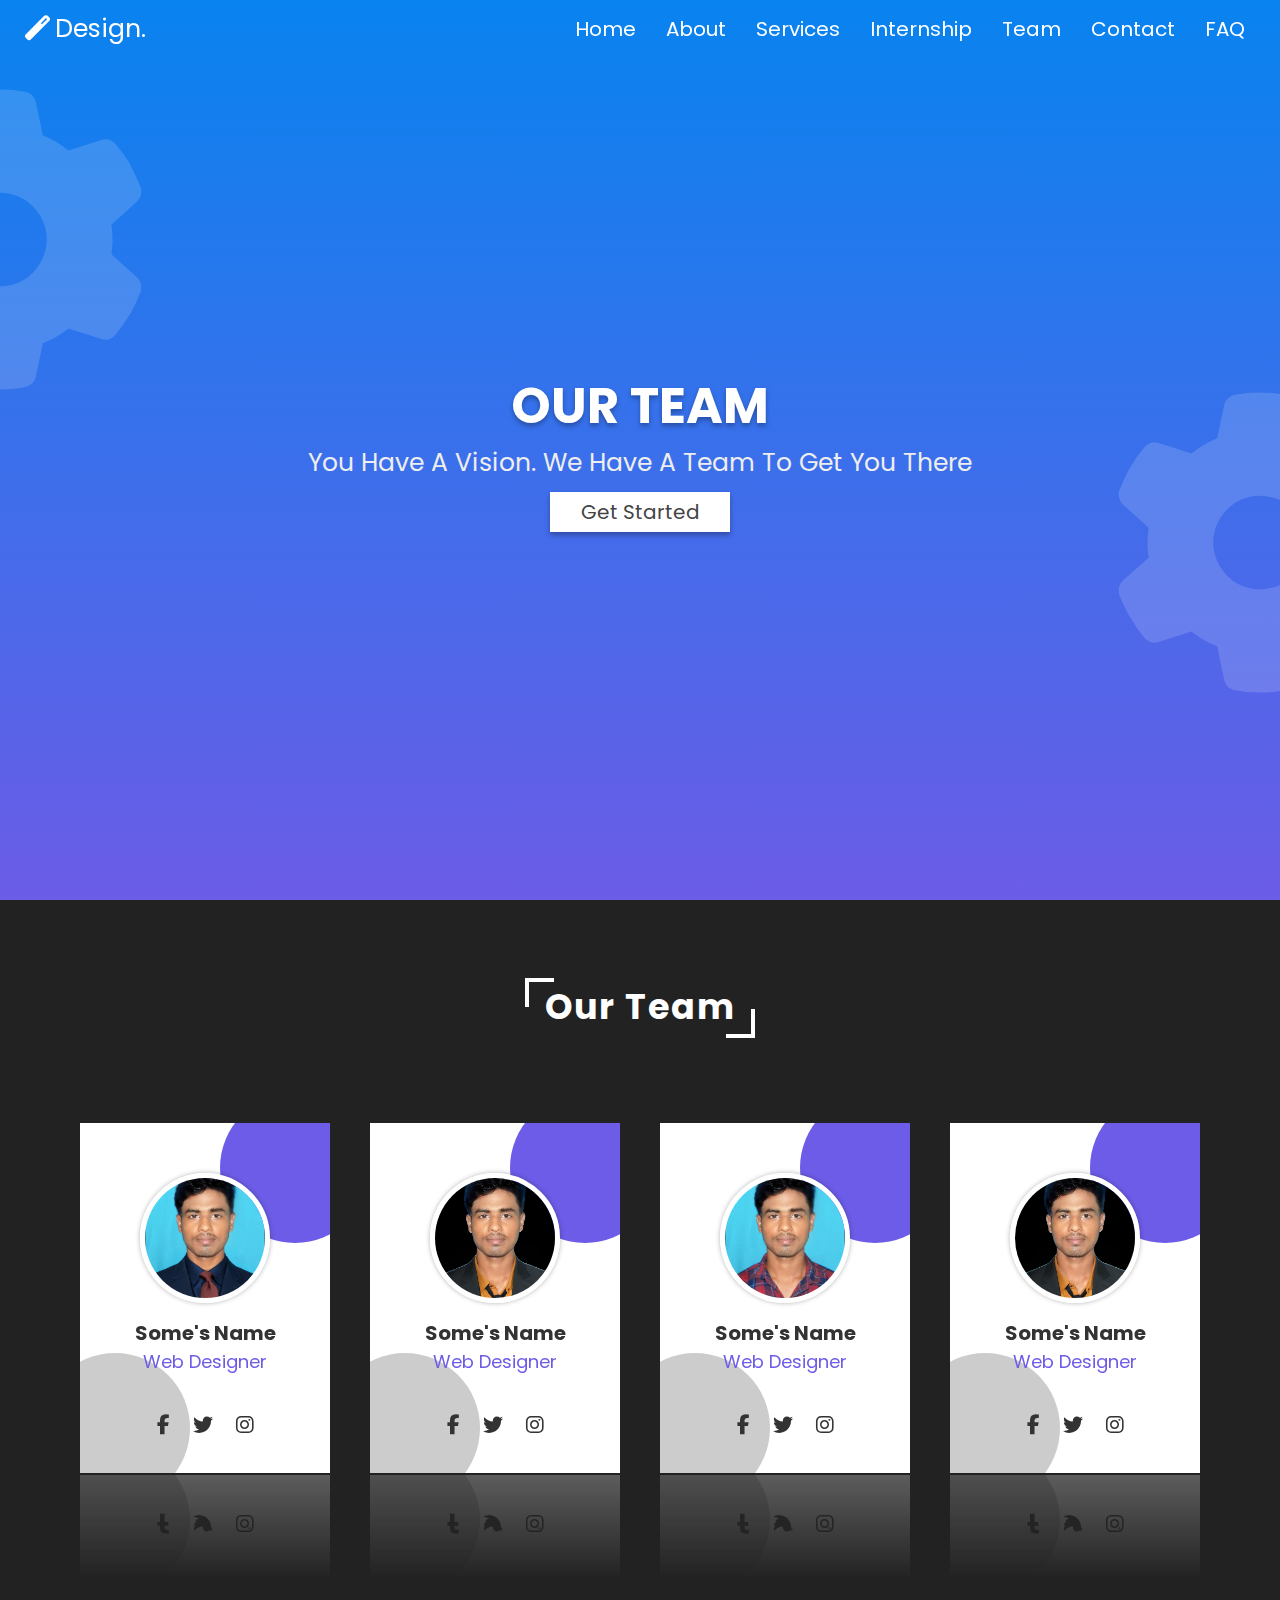
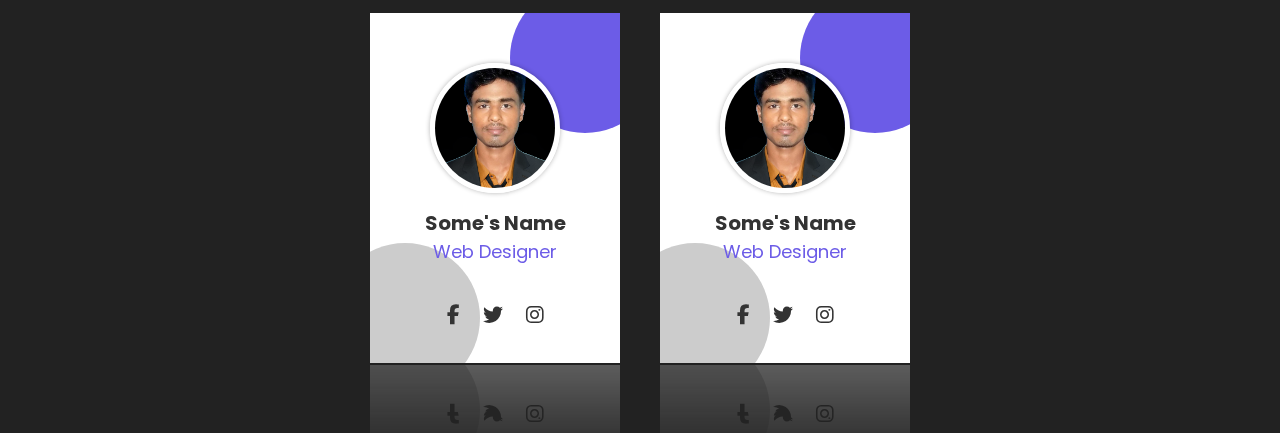
<file: team.html>
<!DOCTYPE html>
<html lang="en">
<head>
    <meta charset="UTF-8">
    <meta name="viewport" content="width=device-width, initial-scale=1.0">

    <!-- font awesome file link  -->
     <link rel="stylesheet" href="https://cdnjs.cloudflare.com/ajax/libs/font-awesome/6.7.1/css/all.min.css">

     <!-- custom css file link  -->
      <link rel="stylesheet" href="style.css">
    <title>About us</title>
</head>
<body>

    <!-- header section starts  -->

    <header class="header" style="background-color: rgb(110, 105, 206);">
        <a href="#" class="logo"><i class="fas fa-magic"></i>Design.</a>

        <div class="fas fa-bars"></div>


        <nav class="navbar" >
            <ul>
                <li><a href="index.html">Home</a></li>
                <li><a href="about.html">About</a></li>
                <li><a href="service.html">Services</a></li>
                <li><a href="internship.html">Internship</a></li>
                <li><a href="#team">Team</a></li>
                <li><a href="contact.html">Contact</a></li>
                <li><a href="faq.html">FAQ</a></li>

            </ul>
        </nav>
    </header>

    <!-- Home section starts  -->
    <section id="home" class="home">

        <h1 class="banner">OUR TEAM</h1>
        <h3 class="slogan">you have a vision. We have a team to get you there</h3>
        <a href="contact.form/index.html"><button>get started</button></a>

 

        <div class="fas fa-cog nut1"></div>
        <div class="fas fa-cog nut2"></div>


    </section>



    <!-- Home section ends  -->

    <!-- team section starts  -->

    <section id="team" class="team">
        <h1 class="heading">Our Team</h1>

        <div class="row">
            <div class="card">
                <div class="image">
                    <img src="images/pic1.png" alt="">
                </div>
                <div class="info">
                    <h3>some's name</h3>
                    <span>Web designer</span>
                    <div class="icons">
                        <a href="#" class="fab fa-facebook-f"></a>
                        <a href="#" class="fab fa-twitter"></a>
                        <a href="#" class="fab fa-instagram"></a>
                    </div>
                </div>
            </div>


            <div class="card">
                <div class="image">
                    <img src="images/pic2.png" alt="">
                </div>
                <div class="info">
                    <h3>some's name</h3>
                    <span>Web designer</span>
                    <div class="icons">
                        <a href="#" class="fab fa-facebook-f"></a>
                        <a href="#" class="fab fa-twitter"></a>
                        <a href="#" class="fab fa-instagram"></a>
                    </div>
                </div>
            </div>



            <div class="card">
                <div class="image">
                    <img src="images/pic3.jpeg" alt="">
                </div>
                <div class="info">
                    <h3>some's name</h3>
                    <span>Web designer</span>
                    <div class="icons">
                        <a href="#" class="fab fa-facebook-f"></a>
                        <a href="#" class="fab fa-twitter"></a>
                        <a href="#" class="fab fa-instagram"></a>
                    </div>
                </div>
            </div>

            <div class="card">
                <div class="image">
                    <img src="images/pic2.png" alt="">
                </div>
                <div class="info">
                    <h3>some's name</h3>
                    <span>Web designer</span>
                    <div class="icons">
                        <a href="#" class="fab fa-facebook-f"></a>
                        <a href="#" class="fab fa-twitter"></a>
                        <a href="#" class="fab fa-instagram"></a>
                    </div>
                </div>
            </div>

            <div class="card">
                <div class="image">
                    <img src="images/pic2.png" alt="">
                </div>
                <div class="info">
                    <h3>some's name</h3>
                    <span>Web designer</span>
                    <div class="icons">
                        <a href="#" class="fab fa-facebook-f"></a>
                        <a href="#" class="fab fa-twitter"></a>
                        <a href="#" class="fab fa-instagram"></a>
                    </div>
                </div>
            </div>

            <div class="card">
                <div class="image">
                    <img src="images/pic2.png" alt="">
                </div>
                <div class="info">
                    <h3>some's name</h3>
                    <span>Web designer</span>
                    <div class="icons">
                        <a href="#" class="fab fa-facebook-f"></a>
                        <a href="#" class="fab fa-twitter"></a>
                        <a href="#" class="fab fa-instagram"></a>
                    </div>
                </div>
            </div>
        </div>
         

    </section>





    <!-- team section ends  -->



    <!-- jquery file link  -->

    <script src="https://cdnjs.cloudflare.com/ajax/libs/jquery/3.7.1/jquery.min.js"></script>
        

    <!-- custom js file link  -->

    <script src="main.js"></script>


</body>
</html>
</file>
<file: style.css>
@import url('https://fonts.googleapis.com/css2?family=Poppins:ital,wght@0,200;0,300;0,400;0,500;1,100;1,200;1,300;1,400;1,500&display=swap');

:root{
    --color: #6C5CE7;
}
*{
    font-family: 'Poppins', sans-serif;
    margin: 0; padding: 0;
    box-sizing: border-box;
    text-transform: capitalize;
    transition: all .2s linear;
    text-decoration: none;
}

html{
    font-size: 62.5%;
}

body{
    overflow-x: hidden;
}

.heading{
    margin: 2rem;
    padding-top: 6rem;
    display: inline-block;
    font-size: 3.5rem;
    color: var(--color);
    position: relative;
    letter-spacing: .2rem;
}

.heading::before, .heading::after{
    content: '';
    position: absolute;
    height: 2.5rem;
    width: 2.5rem;
    border-top: .4rem solid var(--color);
    border-left: .4rem solid var(--color);
}

.heading::before{
    top:5.8rem; left: -2rem;
}
.heading::after{
    bottom: -.5rem; right: -2rem;
    transform: rotate(180deg);
}

.btn{
    outline: none;
    border: none;
    border-radius: 5rem;
    background: var(--color);
    color: #fff;
    cursor: pointer;
    height: 3.5rem;
    width: 15rem;
    font-size: 1.7rem;
    box-shadow: 0 .2rem .5rem rgba(0,0,0,.3);
}
.btn:hover{
    letter-spacing: .1rem;
    opacity: .8;
}







.header{
    display: flex;
    align-items: center;
    justify-content: space-between;
    width: 100%;
    padding: 1rem 2rem;
    position: fixed;
    top: 0; left: 0;
    z-index: 100;
}

.header .logo{
    font-size: 2.5rem;
    color: #fff;
}

.header .logo i{
    padding: 0 .5rem;
}

.header .navbar ul{
    list-style-type: none;
    display: flex;
    align-items: center;
    justify-content: space-around;
}
.header .navbar ul li{
    margin: 0 1.5rem;
}

.header .navbar ul li a{
    font-size: 2rem;
    color: #fff;
}
.header .navbar ul li a:hover{
    color: #ccc;
}

.header .fa-bars{
    color: #fff;
    cursor: pointer;
    font-size: 3rem;
    display: none;
}


 /* =============== */


 



.home{
    min-height: 100vh;
    width: 100vw;
    background: linear-gradient(rgb(8, 131, 239), var(--color));
    display: flex;
    align-items: center;
    justify-content: center;
    flex-flow: column;
    text-align: center;
    padding: 0 1rem;
    position: relative;
    overflow: hidden !important;
}

.home .banner{
    color: #fff;
    font-size: 5rem;
    text-shadow: 0 .3rem .5rem rgba(0,0,0,.3);
}

.home .slogan{
    color: #eee;
    font-size: 2.5rem;
    font-weight: 400;
}

.home button{
    height: 4rem;
    width: 18rem;
    background: #fff;
    color: #444;
    cursor: pointer;
    border: none;
    outline: none;
    margin: none;
    margin-top: 1rem;
    font-size: 2rem;
    font-weight: 400;
    box-shadow: 0 .3rem .5rem rgba(0,0,0,.3);
}
.home button:hover{
    letter-spacing: .1rem;
}
.home .wave{
    position: absolute;
    bottom: -.5rem;
    left: 0;
    height: 11rem;
    width: 100%;
    background: url(images/wave.png);
    background-size: 100rem 11rem;
    background-repeat: repeat-x;
    animation: waves 10s linear infinite;
}

.home .wave2{
    animation-direction: reverse;
    opacity: .2;
}
.home .wave3{
    animation-duration: 4s;
    opacity: .5;
}

@keyframes waves{
    0%{
        background-position-x: 0;
    }
    100%{
        background-position-x: 100rem;
    }
}

.home .fa-cog{
    position: absolute;
    font-size: 30rem;
    opacity: .15;
    color: #fff;
    animation: rotate 10s linear infinite;
}

.home .nut1{
    top: 10%; left: -15rem;
}
.home .nut2{
    bottom: 23%; right: -13rem;
    animation-direction: reverse;
}

@keyframes rotate{
    100%{
        transform: rotate(360deg);
    }
}


.about{
    min-height: 100vh;
    width: 100vw;
    text-align: center;
    position: relative;
    overflow: hidden;
}

.about .row{
    display: flex;
    align-items: center;
    justify-content: space-around;
    padding: 0 4rem;
}
.about .row .content{
    text-align: left;
}
.about .row .image img{
    width: 50vw;
}

.about .row .content h3{
    font-size: 3rem;
    color: var(--color);
}
.about .row .content p{
    font-size: 1.5rem;
    color: #333;
    padding: 1rem 0;
}

.about::before, .about::after{
    content: '';
    position: absolute;
    z-index: -1;
    opacity: .2;
    border-radius: 50%;
}
.about::before{
    height: 50rem;
    width: 50rem;
    background: #ccc;
    bottom: -10rem; left: -10rem;
}
.about::after{
    height: 60rem;
    width: 60rem;
    background: var(--color);
    top: -10rem; right: -10rem;
}



.service{
    width: 100vw;
    text-align: center;
}
.service .row{
    margin: 2rem 0;
    padding: 0 2rem;
    display: flex;
    align-items: center;
    justify-content: center;
}

.service .row .image img{
    width: 50vw;
    height: 55vh;
}
.service .row .content{
    text-align: left;
    padding: 0 3rem;
}
.service .row .content h3{
    font-size: 3rem;
    color: var(--color);
}
.service .row .content p{
    font-size: 1.5rem;
    color: #333;
    padding: 1rem 0;
}


.team{
    min-height: 100vh;
    width: 100vw;
    text-align: center;
    background-color: #222;
}
.team .heading{
    color: #fff;
}
.team .heading::before, .team .heading::after{
    border-color: #fff;
}

.team .row{
    display: flex;
    align-items: center;
    justify-content: center;
    flex-wrap: wrap;
}
.team .row .card{
    height: 35rem;
    width: 25rem;
    background: #fff;
    text-align: center;
    margin: 7rem 2rem;
    position: relative;
    overflow: hidden;
    -webkit-box-reflect: below .2rem linear-gradient(transparent 70%, #0004);
}

.team .row .card .image{
    margin: 1rem 0;
    padding-top: 4rem;
}
.team .row .card .image img{
    height: 13rem;
    width: 13rem;
    border-radius: 50%;
    border: .5rem solid #fff;
    box-shadow: 0 0 .5rem rgba(0,0,0,.3);
    object-fit: cover;
}
.team .row .card .info h3{
    font-size: 2rem;
    color: #333;
}
.team .row .card .info span{
    font-size: 1.8rem;
    color: var(--color);
}
.team .row .card .info .icons a{
    margin-top: 4rem;
    padding: 0 1rem;
    font-size: 2rem;
    color: #333;
}
.team .row .card .info .icons a:hover{
    color: var(--color);
}
.team .row .card::before, .team .row .card::after{
    content: '';
    position: absolute;
    border-radius: 50%;
    height: 15rem;
    width: 15rem;
    z-index: -1;
}
.team .row .card::before{
    background: var(--color);
    top: -3rem; right: -4rem;
}

.team .row .card::after{
    background: #ccc;
    bottom: -3rem; left: -4rem;
}


.contact{
    min-height: 100vh;
    width: 100vw;
    text-align: center;
}
.contact .row{
    display: flex;
    align-items: center;
    justify-content: center;
}
.contact .row .image img{
    height: 70vh;
    width: 50vw;
}
.contact .row .form-container{
    width: 50%;
    text-align: left;
    padding: 0 5rem;
}

 .contact .row .form-container input, textarea{
    outline: none;
    border: none;
    height: 4rem;
    background: none;
    border-radius: .5rem;
    box-shadow: .2rem .2rem .5rem rgba(0,0,0,.2);
    padding: 0 1rem;
    margin: 1rem 0;
    font-size: 1.6rem;
}

.contact .row .form-container .inputBox{
    width: 100%;
    display: flex;
    justify-content: space-between;
}
.contact .row .form-container .inputBox input[type="text"]{
    width: 49%;
}

.contact .row .form-container input[type="email"]{
    width: 100%;
}

.contact .row .form-container textarea{
    width: 100%;
    height: 20rem;
    padding: 1rem;
    resize: none;
}
.contact .row .form-container input[type="submit"]{
    background-color: var(--color);
    color: #fff;
    cursor: pointer;
    height: 4rem;
    width: 10rem;
}
.contact .row .form-container input[type="submit"]:hover{
    opacity: .8;
}

.faq{
    min-height: 100vh;
    width: 100vw;
    text-align: center;
    padding: 0 2rem;
}

.faq .row{
    display: flex;
    align-items: center;
    justify-content: center;
    padding: 0 2rem;
}
.faq .row .image img{
    height: 70vh;
    width: 50vw;
}
.faq .row .accordion-container{
    width: 50%;
    text-align: left;
}
.faq .row .accordion-container  .accordion .accordion-header{
    background-color: var(--color);
    margin: 1rem 0;
    box-shadow: .1rem .1rem .3rem rgba(0,0,0,.3);
    cursor: pointer;
}
.faq .row .accordion-container  .accordion .accordion-header span{
    display: inline-block;
    text-align: center;
    height: 4rem;
    width: 5rem;
    line-height: 4rem;
    font-size: 2rem;
    background: #fff;
    color: #333;
    clip-path: polygon(0% 0%, 75% 0%, 100% 50%, 75% 100%, 0% 100%);
}
.faq .row .accordion-container  .accordion .accordion-header h3{
    display: inline;
    color: #fff;
    font-weight: 400;
    padding-left: .5rem;
    font-size: 1.5rem;
}
.faq .row .accordion-container  .accordion .accordion-body{
    padding: 1rem;
    color: #444;
    box-shadow: .1rem .1rem .3rem rgba(0,0,0,.3);
    font-size: 1.3rem; 
    display: none;
}
.faq .row .accordion-container  .accordion:nth-child(1) .accordion-body{
display: block;
}





.footer{
    width: 100%;
    display: flex;
    align-items: center;
    justify-content: space-between;
    padding: 1rem 2rem;
    margin-top: 1rem;
    background: var(--color);
}

.footer h1{
    color: #fff;
    letter-spacing: .1rem;
    font-weight: 400;
}
.footer .icons a{
    color: #fff;
    font-size: 1.8rem;
    padding: 0 1rem;
}









/* meadia queries  */

@media(max-width:768px){
    html{
        font-size: 50%;
    }
    .header .fa-bars{
        display: block;
    }
    .header .navbar{
        position: fixed;
        top: -120%; left: 0;
        height: auto;
        width: 100%;
        background-color: #fff;
        z-index: 1000;
        border-top: .1rem solid rgba(0,0,0,.3);
    }

    .header .navbar ul{
        height: 100%;
        width: 100%;
        flex-flow: column;
    }
    .header .navbar ul li{
        margin: 1rem 0;
    }
    .header .navbar ul li a{
        color: #444;
        font-size: 2.4rem;
    }
    .header .fa-times{
        transform: rotate(180deg);
    }
    .header .nav-toggle{
        top:5.8rem;
    }
    .home .banner{
        font-size: 4rem;
    }
    .home .slogan{
        font-size: 1.7rem;
    }

    .about .row{
        flex-flow: column-reverse;
        padding: 0 2rem;
    }

    .about .row .image img{
        width: 100vw;
    }
    .service .row{
        flex-flow: column-reverse;
    }
    .service .row:nth-child(even){
        flex-flow: column;
    }
    .service .row .image img{
        width: 100vw;
    }
    .service .row .content{
        padding: 0;
    }
    .contact .row{
        flex-flow: column;
    }
    .contact .row .image img{
        width: 100vw;
    }
    .contact .row .form-container{
        width: 100%;
        padding: 0 1.5rem;
    }
    .faq{
        padding: 0;
    }
    .faq .row{
        padding: 0 1rem;
        flex-flow: column;
    }
    .faq .row .image img{
        width: 100vw;
    }
    .faq .row .accordion-container{
        width: 100%;
    }
}

@media (max-width:550px){
    .footer{
        flex-flow: column;
    }
    .footer h1{
        text-align: center;
    }
    .footer .icons{
        padding: 2rem 0;
    }
}
</file>
